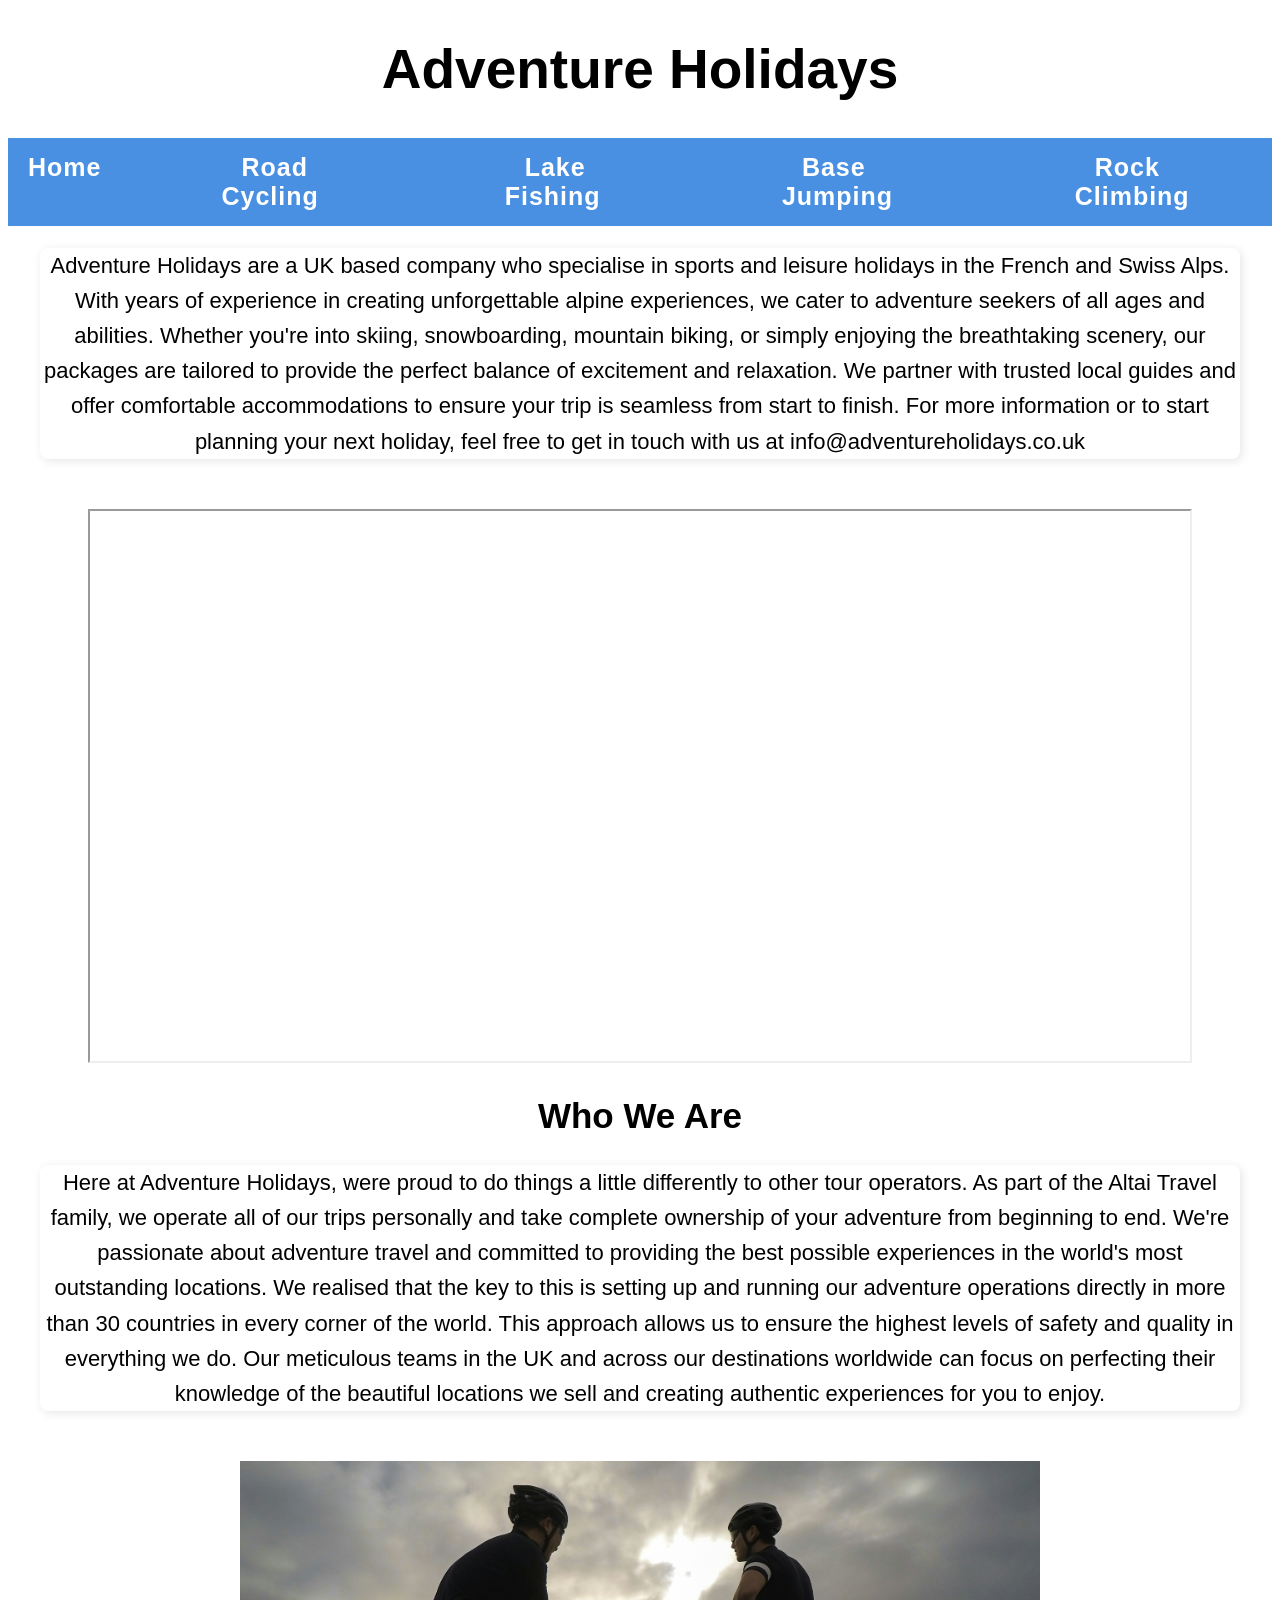
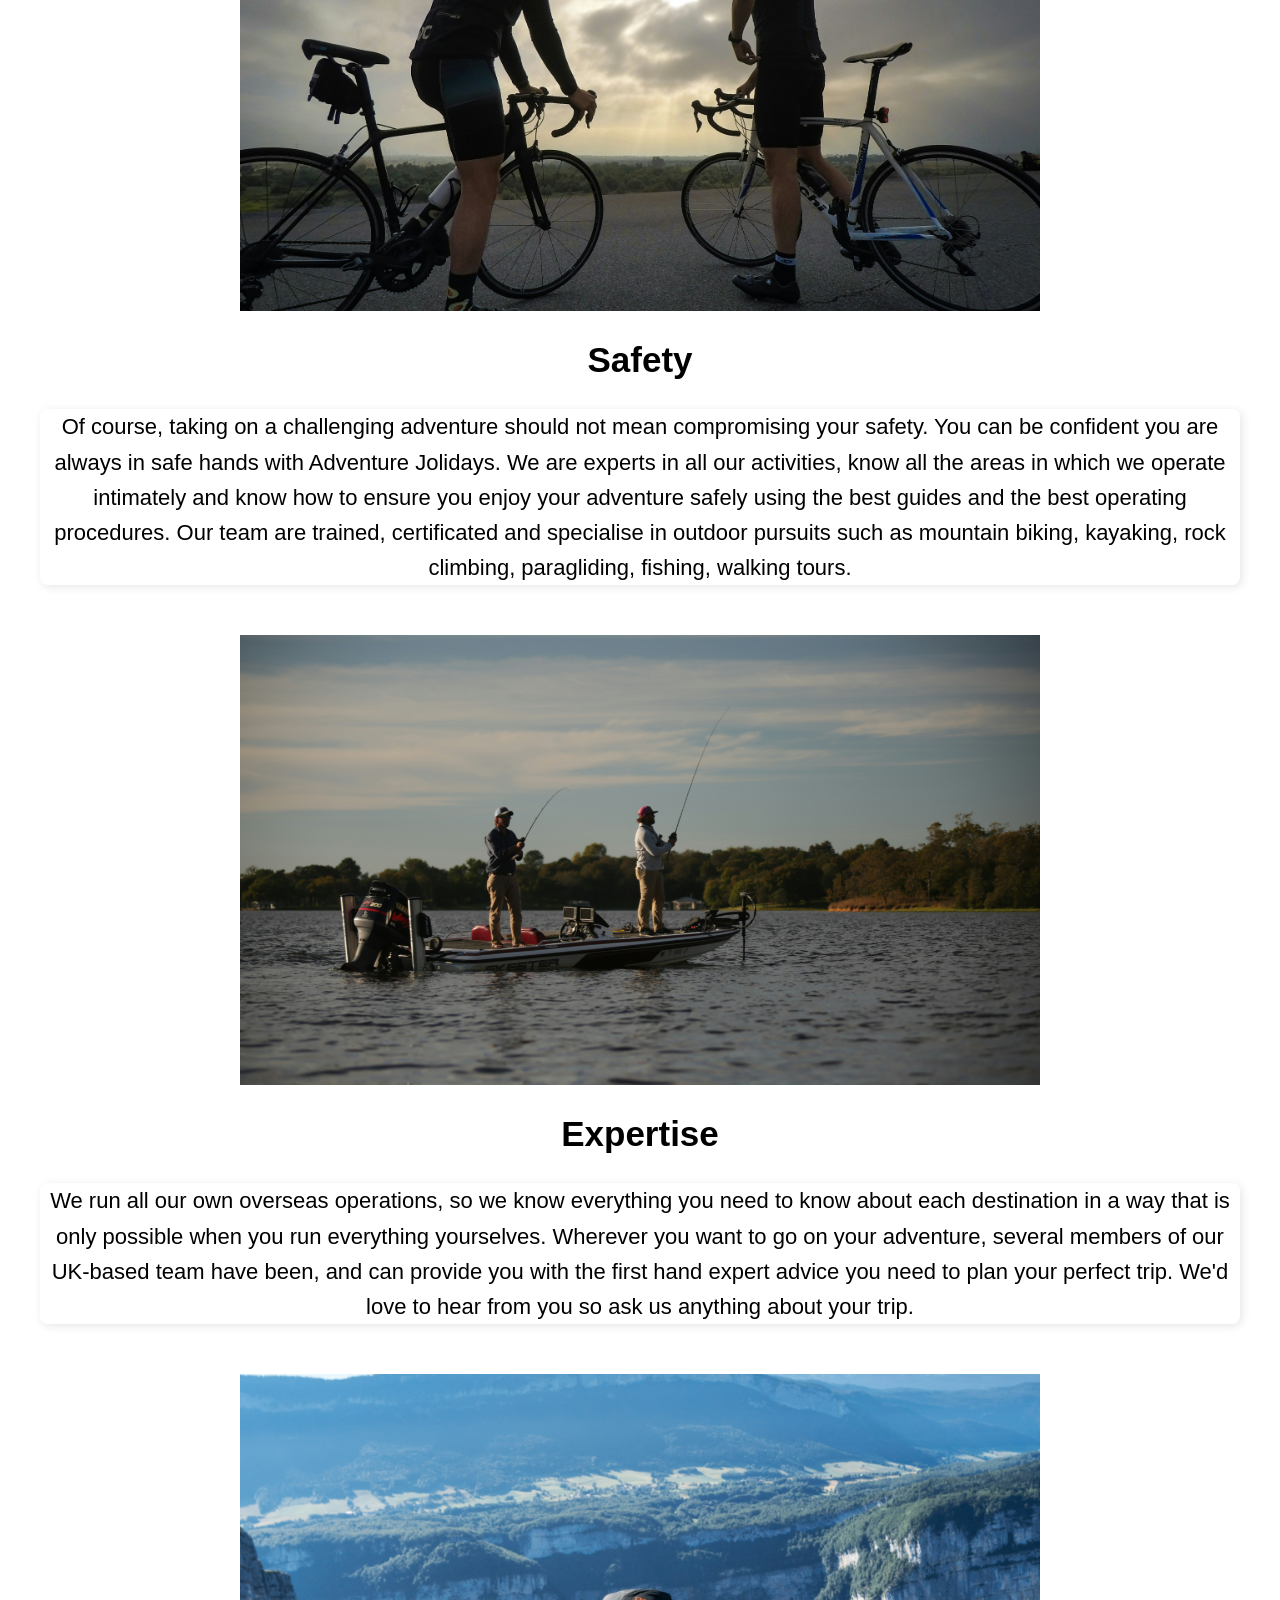
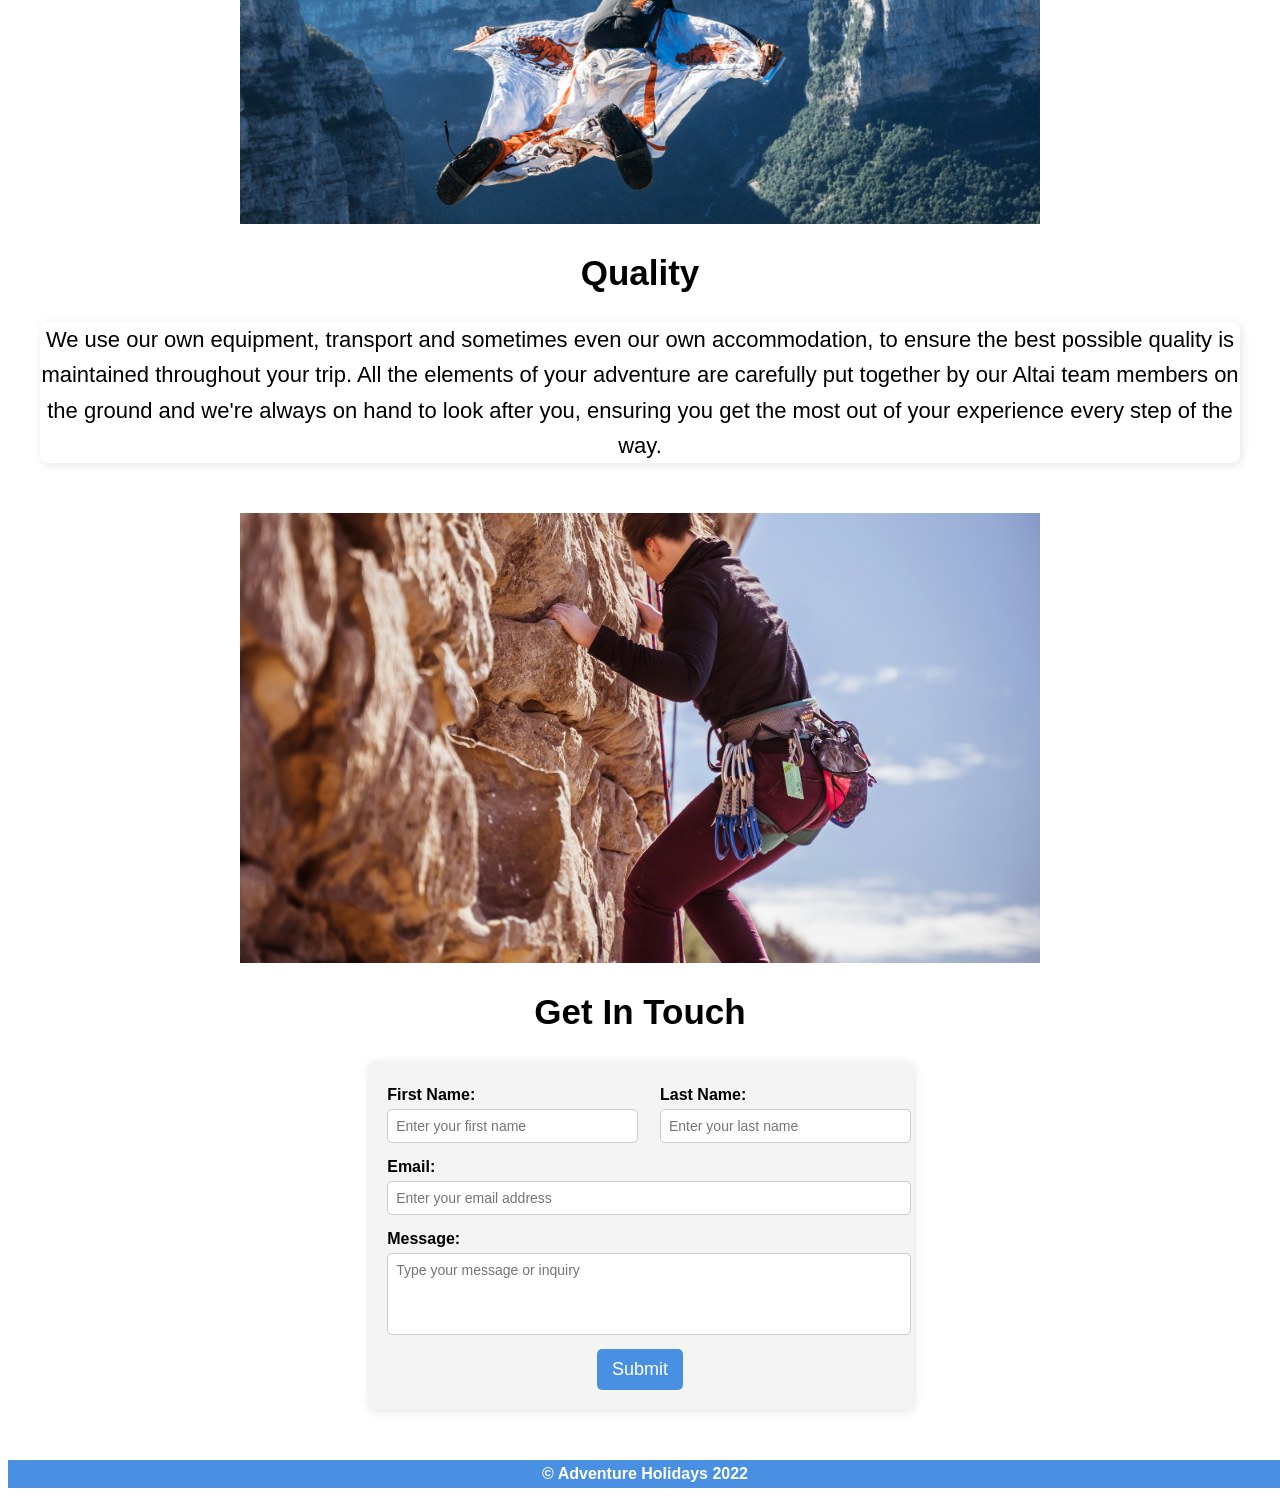
<file: index.html>
<!DOCTYPE html>
<html lang="en">

<head>
    <meta charset="UTF-8">
    <meta name="viewport" content="width=device-width, initial-scale=1.0">
    <title>My Web Page</title>

    <!-- Linking external CSS files -->
    <link rel="Stylesheet" href="footer.css">
    <link rel="Stylesheet" href="home.css">
    <link rel="Stylesheet" href="navbar.css">
    <!-- Linking external CSS files -->

</head>

<body>
    <div class="content">

        <!--Main Heading-->
        <h1>Adventure Holidays</h1>
        <!--Main Heading-->

        <!--Navigation Bar-->
        <nav class="navbar">
            <ul>
                <li><a href="index.html">Home</a></li>
                <li><a href="road-cycling.html">Road Cycling</a></li>
                <li><a href="lake-fishing.html">Lake Fishing</a></li>
                <li><a href="base-jumping.html">Base Jumping</a></li>
                <li><a href="rock-climbing.html">Rock Climbing</a></li>
            </ul>
        </nav>
        <!--Navigation Bar-->

        <!--Introduction Paragraph-->
        <p class="Box">Adventure Holidays are a UK based company who specialise in sports and leisure holidays in the French and Swiss Alps. With years of experience in creating unforgettable alpine experiences, we cater to adventure seekers of all ages and abilities. Whether you're into skiing, snowboarding, mountain biking, or simply enjoying the breathtaking scenery, our packages are tailored to provide the perfect balance of excitement and relaxation. We partner with trusted local guides and offer comfortable accommodations to ensure your trip is seamless from start to finish. For more information or to start planning your next holiday, feel free to get in touch with us at info@adventureholidays.co.uk</p>


        <!--Embedded Video-->    
        <div class="centre">
            <iframe width="1100" height ="550" 
                src="https://www.youtube.com/embed/FCPdIvXo2rU?si=OLsUY2P9biigeBak" 
                title="Embedding YouTube Video" 
                allow="accelerometer; autoplay; clipboard-write; encrypted-media; gyroscope; picture-in-picture" 
                allowfullscreen>
            </iframe>
        </div>
        <!--Embedded Video-->

        <!-- Who We Are Section -->
        <h2>Who We Are</h2>

        <div class="Box">
        <p>Here at Adventure Holidays, were proud to do things a little differently to other tour
            operators. As part of the Altai Travel family, we operate all of our trips personally and take
            complete ownership of your adventure from beginning to end.
            We're passionate about adventure travel and committed to providing the best possible
            experiences in the world's most outstanding locations. We realised that the key to this is
            setting up and running our adventure operations directly in more than 30 countries in every
            corner of the world. This approach allows us to ensure the highest levels of safety and
            quality in everything we do. Our meticulous teams in the UK and across our destinations
            worldwide can focus on perfecting their knowledge of the beautiful locations we sell and
            creating authentic experiences for you to enjoy.
        <p>
        </div>

            <img src="Images/RoadCycling2.jpg" alt="Road Cycling Image">
        <!-- Who We Are Section -->    

        <!--Safety Section-->
        <h2>Safety</h2>

        <div class="Box">
        <p>Of course, taking on a challenging adventure should not mean compromising your safety.
            You can be confident you are always in safe hands with Adventure Jolidays. We are experts
            in all our activities, know all the areas in which we operate intimately and know how to
            ensure you enjoy your adventure safely using the best guides and the best operating
            procedures.
            Our team are trained, certificated and specialise in outdoor pursuits such as mountain
            biking, kayaking, rock climbing, paragliding, fishing, walking tours.</p>
        </div>

            <img src="Images/LakeFishing2.jpg" alt="Lake Fishing Image">
        <!--Safety Section-->    

        <!--Expertise Section-->
        <h2>Expertise</h2>

        <div class="Box">
        <p>We run all our own overseas operations, so we know everything you need to know about
            each destination in a way that is only possible when you run everything yourselves. Wherever you want to go
            on your adventure, several members of our UK-based team have
            been, and can provide you with the first hand expert advice you need to plan your perfect
            trip. We'd love to hear from you so ask us anything about your trip.</p>
        </div>

            <img src="Images/BASEjumping2.jpg" alt="Base Jumping Image">
        <!--Expertise Section-->
        
        <!--Quality Section-->
        <h2>Quality</h2>

        <div class="Box">
        <p>We use our own equipment, transport and sometimes even our own accommodation, to
            ensure the best possible quality is maintained throughout your trip. All the elements of your
            adventure are carefully put together by our Altai team members on the ground and we're
            always on hand to look after you, ensuring you get the most out of your experience every
            step of the way.
        </p>
        </div>

        <img src="Images/RockClimbing2.jpg" alt="Rock Climbing Image">
        <!--Quality Section-->

        <!--Contact Form-->
        <h2>Get In Touch</h2>

        <form class="contact-form" action="submit-form.php" method="POST">
            <div class="name-row">
                <!--First Name Input-->
                <div class="input-group">
                    <label for="first-name">First Name:</label>
                    <input type="text" id="first-name" name="first-name" placeholder="Enter your first name" required>
                </div>
        
                <div class="input-group">
                    <!--Last Name Input-->
                    <label for="last-name">Last Name:</label>
                    <input type="text" id="last-name" name="last-name" placeholder="Enter your last name" required>
                </div>
            </div>

            <!--Email Address Input-->
            <label for="email">Email:</label>
            <input type="email" id="email" name="email" placeholder="Enter your email address" required>

            <!--Message Area-->    
            <label for="message">Message:</label>
            <textarea id="message" name="message" rows="4" placeholder="Type your message or inquiry" required></textarea>

            <!--Submit Button-->       
            <button type="button">Submit</button>

        </form>
        <!--Contact Form-->

    </div>

    <!--Footer-->
    <footer>© Adventure Holidays 2022</footer>
    <!--Footer-->

</body>

</html>
</file>
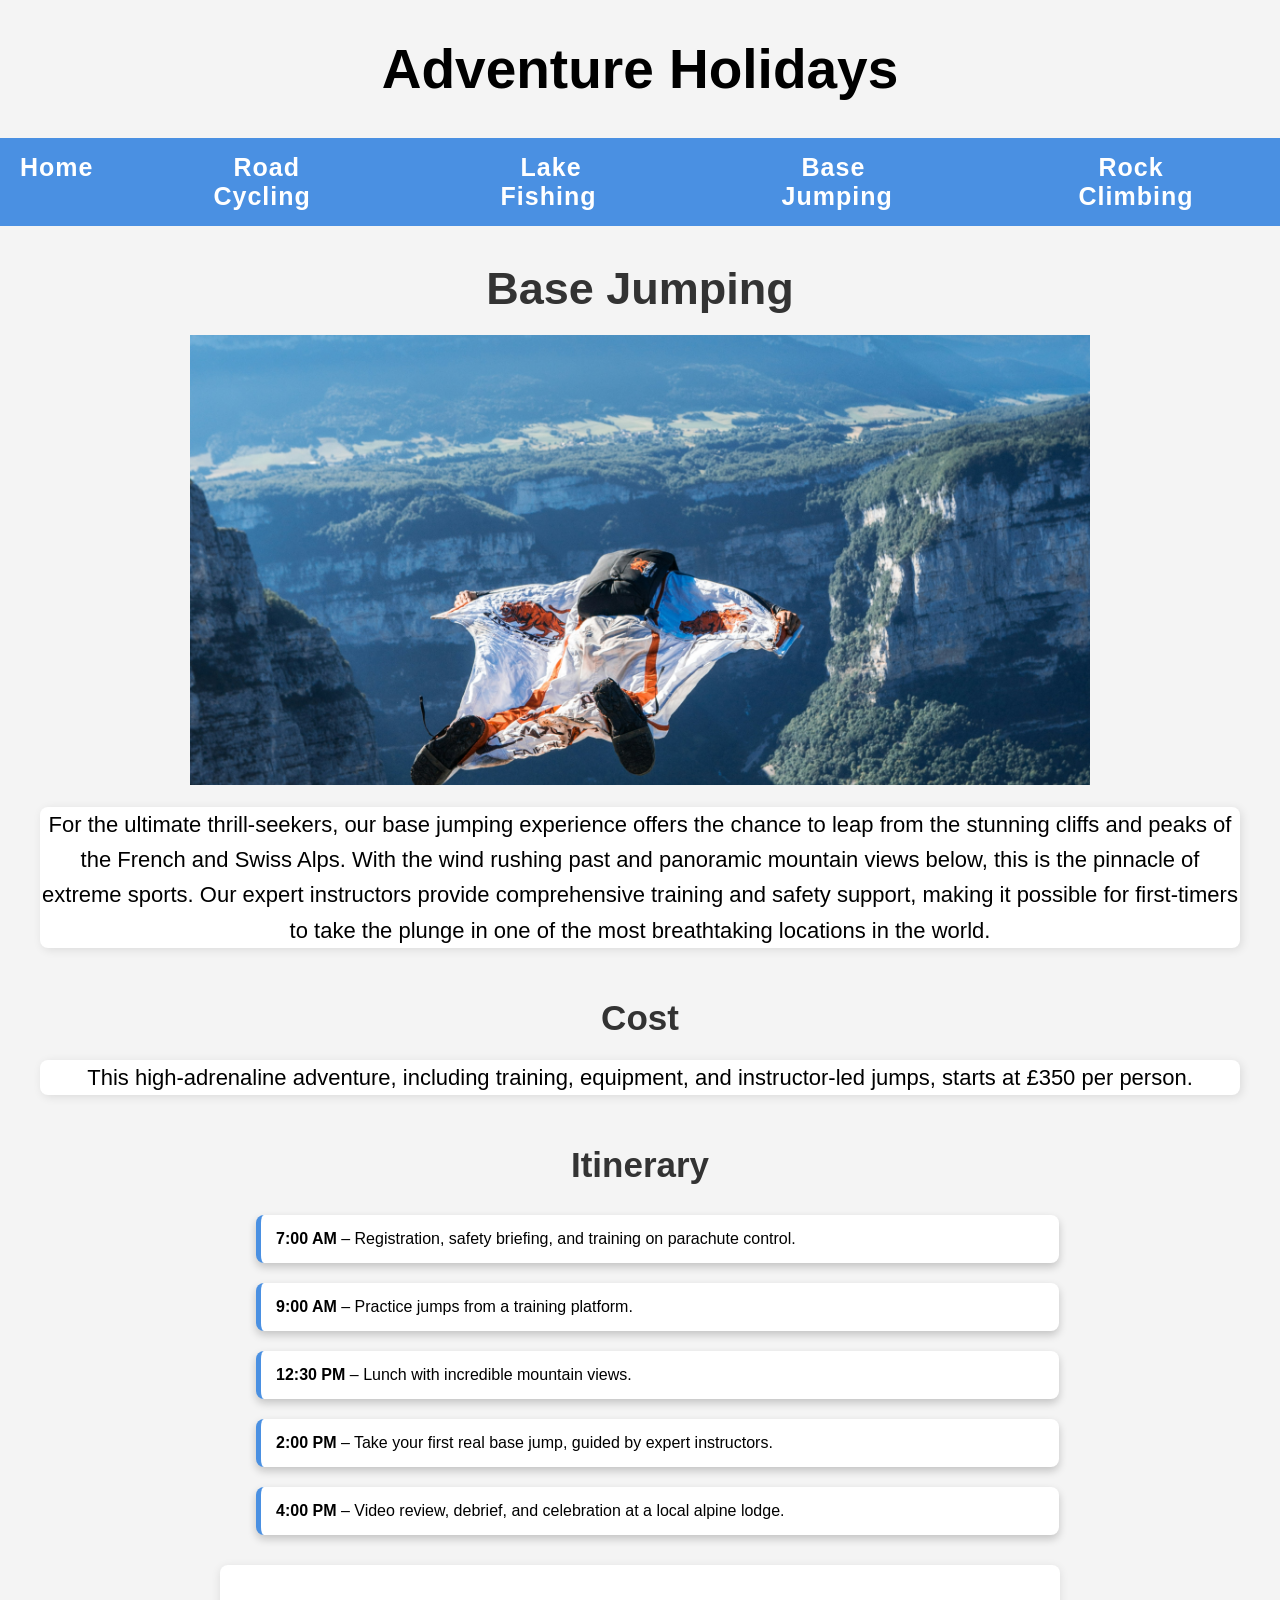
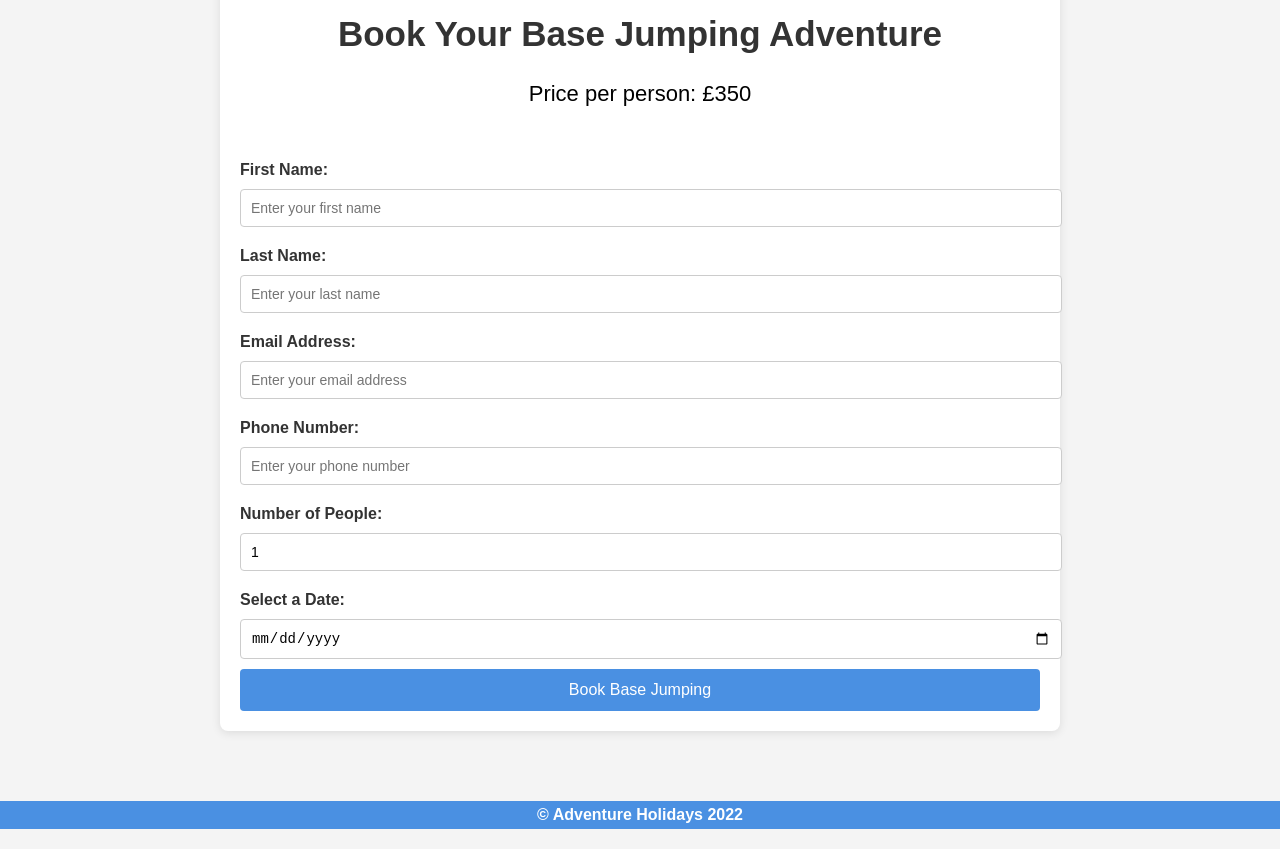
<file: Base-jumping.html>
<!DOCTYPE html>
<html lang="en">
<head>
    <meta charset="UTF-8">
    <meta name="viewport" content="width=device-width, initial-scale=1.0">
    <title>Base Jumping</title>
    <link rel="Stylesheet" href="navbar.css">
    <link rel="Stylesheet" href="footer.css">
    <link rel="Stylesheet" href="Base-jumping.css">
    <link rel="Stylesheet" href="booking.css">

</head>
<body>

    <div class="content">
        <h1>Adventure Holidays</h1>

        <nav class="navbar">
            <ul>
                <li><a href="index.html">Home</a></li>
                <li><a href="road-cycling.html">Road Cycling</a></li>
                <li><a href="lake-fishing.html">Lake Fishing</a></li>
                <li><a href="base-jumping.html">Base Jumping</a></li>
                <li><a href="rock-climbing.html">Rock Climbing</a></li>
            </ul>
        </nav>

        <h2 class="large-heading">Base Jumping</h2>

        <img src="Images/BASEjumping2.jpg" alt="Base Jumping Image">

        <div class="Box">
        <p>For the ultimate thrill-seekers, our base jumping experience offers the chance to leap from the stunning cliffs and peaks of the French and Swiss Alps. With the wind rushing past and panoramic mountain views below, this is the pinnacle of extreme sports. Our expert instructors provide comprehensive training and safety support, making it possible for first-timers to take the plunge in one of the most breathtaking locations in the world.</p>
        </div>

        <h2 class="small-heading">Cost</h2>

        <div class="Box">
        <p>This high-adrenaline adventure, including training, equipment, and instructor-led jumps, starts at £350 per person.</p>
        </div>

        <h2 class="small-heading">Itinerary</h2>

        <div class="itinerary">
            <ul>
                <li><strong>7:00 AM</strong> – Registration, safety briefing, and training on parachute control.</li>
                <li><strong>9:00 AM</strong> – Practice jumps from a training platform.</li>
                <li><strong>12:30 PM</strong> – Lunch with incredible mountain views.</li>
                <li><strong>2:00 PM</strong> – Take your first real base jump, guided by expert instructors.</li>
                <li><strong>4:00 PM</strong> – Video review, debrief, and celebration at a local alpine lodge.</li>
            </ul>
        </div> 

        <div class="booking-container">
            <h2 class="small-heading">Book Your Base Jumping Adventure</h2>
            <form action="submit-booking-base-jumping.php" method="POST">
                <input type="hidden" name="activity" value="Base Jumping">
                <p>Price per person: £350</p>
    
                <label for="first-name-jumping">First Name:</label>
                <input type="text" id="first-name-jumping" name="first-name" placeholder="Enter your first name" required>
    
                <label for="last-name-jumping">Last Name:</label>
                <input type="text" id="last-name-jumping" name="last-name" placeholder="Enter your last name" required>
    
                <label for="email-jumping">Email Address:</label>
                <input type="email" id="email-jumping" name="email" placeholder="Enter your email address" required>
    
                <label for="phone-jumping">Phone Number:</label>
                <input type="tel" id="phone-jumping" name="phone" placeholder="Enter your phone number" required>
    
                <label for="num-people-jumping">Number of People:</label>
                <input type="number" id="num-people-jumping" name="num-people" min="1" value="1" oninput="updateTotalCost('jumping')" required>
    
                <label for="date-jumping">Select a Date:</label>
                <input type="date" id="date-jumping" name="date" required>
    
                <button type="button">Book Base Jumping</button>
            </form>
        </div>

    </div>
    <footer>© Adventure Holidays 2022</footer>   
    
</body>
</html>
</file>
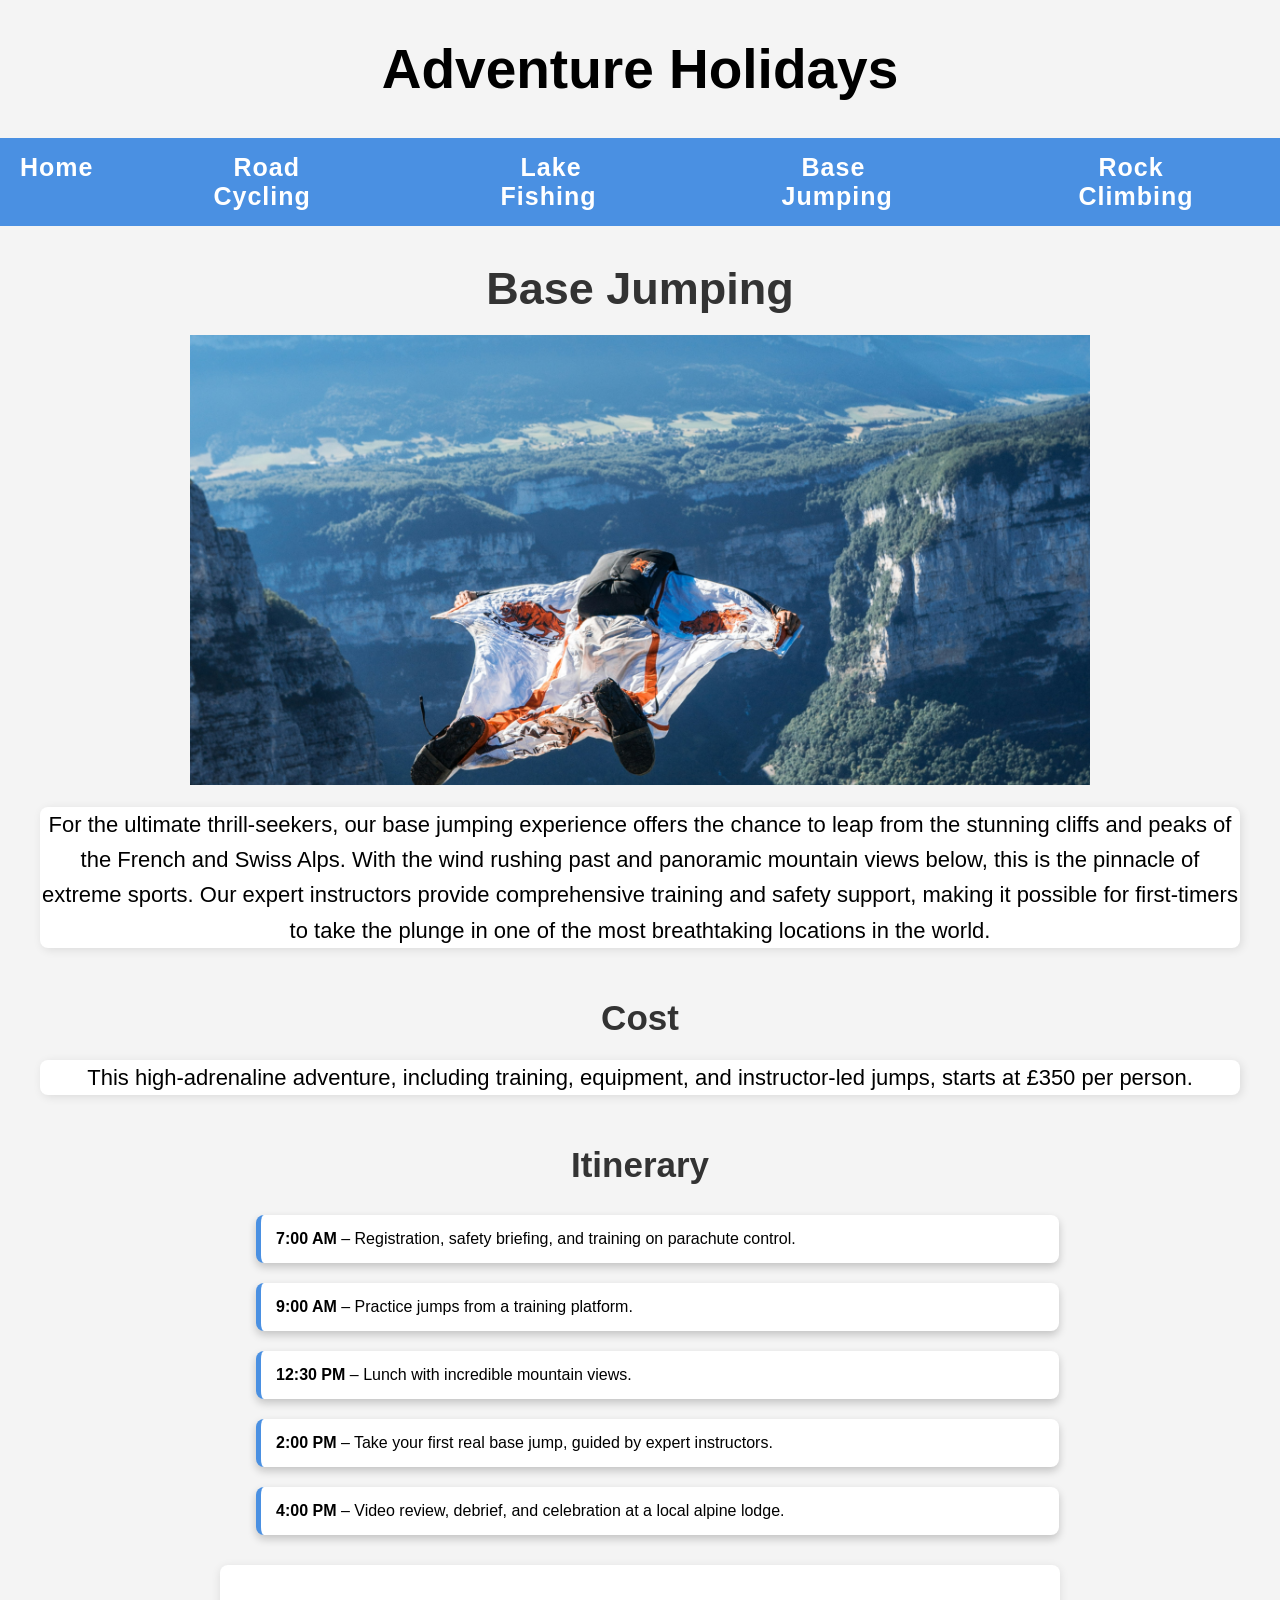
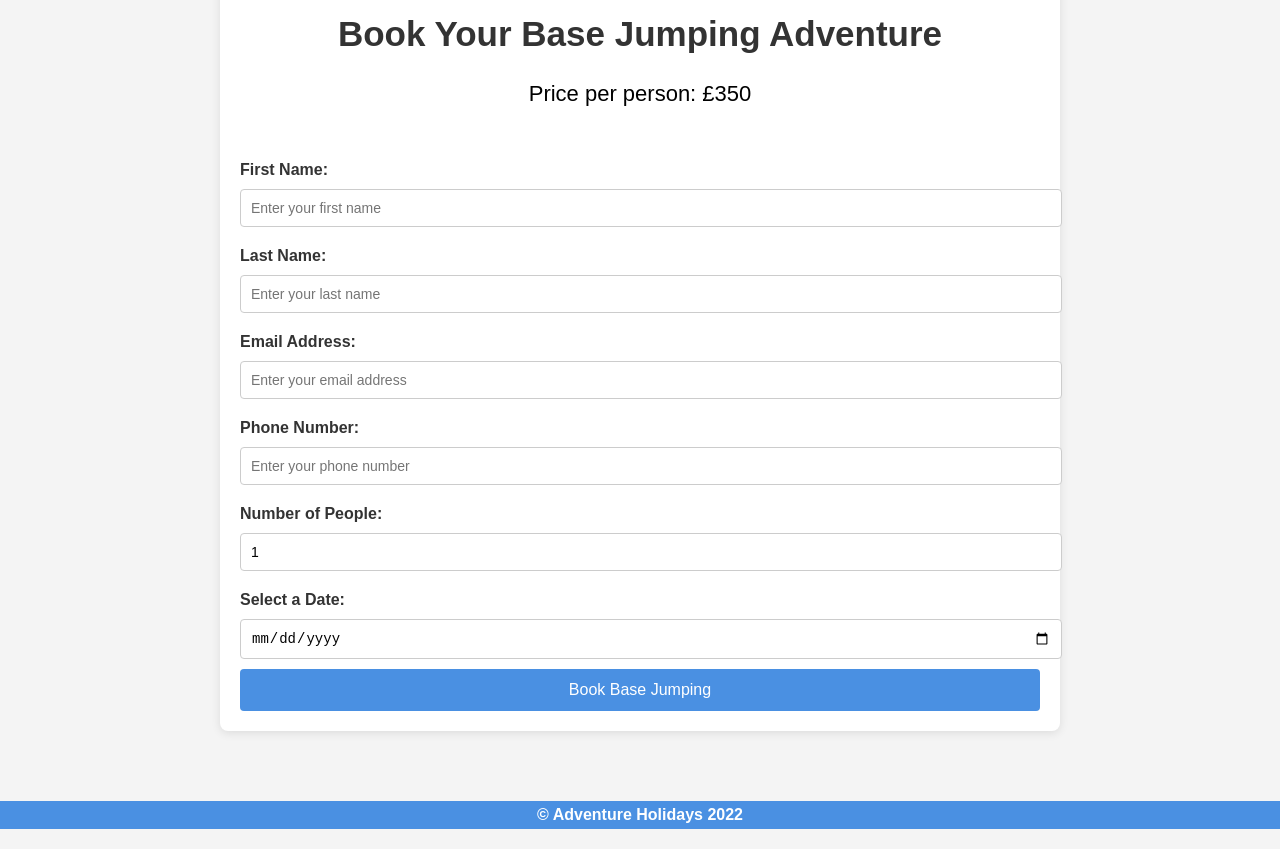
<file: base-jumping.html>
<!DOCTYPE html>
<html lang="en">
<head>
    <meta charset="UTF-8">
    <meta name="viewport" content="width=device-width, initial-scale=1.0">
    <title>Base Jumping</title>
    <link rel="Stylesheet" href="navbar.css">
    <link rel="Stylesheet" href="footer.css">
    <link rel="Stylesheet" href="base-jumping.css">
    <link rel="Stylesheet" href="booking.css">

</head>
<body>

    <div class="content">
        <h1>Adventure Holidays</h1>

        <nav class="navbar">
            <ul>
                <li><a href="index.html">Home</a></li>
                <li><a href="road-cycling.html">Road Cycling</a></li>
                <li><a href="lake-fishing.html">Lake Fishing</a></li>
                <li><a href="base-jumping.html">Base Jumping</a></li>
                <li><a href="rock-climbing.html">Rock Climbing</a></li>
            </ul>
        </nav>

        <h2 class="large-heading">Base Jumping</h2>

        <img src="Images/BASEjumping2.jpg" alt="Base Jumping Image">

        <div class="Box">
        <p>For the ultimate thrill-seekers, our base jumping experience offers the chance to leap from the stunning cliffs and peaks of the French and Swiss Alps. With the wind rushing past and panoramic mountain views below, this is the pinnacle of extreme sports. Our expert instructors provide comprehensive training and safety support, making it possible for first-timers to take the plunge in one of the most breathtaking locations in the world.</p>
        </div>

        <h2 class="small-heading">Cost</h2>

        <div class="Box">
        <p>This high-adrenaline adventure, including training, equipment, and instructor-led jumps, starts at £350 per person.</p>
        </div>

        <h2 class="small-heading">Itinerary</h2>

        <div class="itinerary">
            <ul>
                <li><strong>7:00 AM</strong> – Registration, safety briefing, and training on parachute control.</li>
                <li><strong>9:00 AM</strong> – Practice jumps from a training platform.</li>
                <li><strong>12:30 PM</strong> – Lunch with incredible mountain views.</li>
                <li><strong>2:00 PM</strong> – Take your first real base jump, guided by expert instructors.</li>
                <li><strong>4:00 PM</strong> – Video review, debrief, and celebration at a local alpine lodge.</li>
            </ul>
        </div> 

        <div class="booking-container">
            <h2 class="small-heading">Book Your Base Jumping Adventure</h2>
            <form action="submit-booking-base-jumping.php" method="POST">
                <input type="hidden" name="activity" value="Base Jumping">
                <p>Price per person: £350</p>
    
                <label for="first-name-jumping">First Name:</label>
                <input type="text" id="first-name-jumping" name="first-name" placeholder="Enter your first name" required>
    
                <label for="last-name-jumping">Last Name:</label>
                <input type="text" id="last-name-jumping" name="last-name" placeholder="Enter your last name" required>
    
                <label for="email-jumping">Email Address:</label>
                <input type="email" id="email-jumping" name="email" placeholder="Enter your email address" required>
    
                <label for="phone-jumping">Phone Number:</label>
                <input type="tel" id="phone-jumping" name="phone" placeholder="Enter your phone number" required>
    
                <label for="num-people-jumping">Number of People:</label>
                <input type="number" id="num-people-jumping" name="num-people" min="1" value="1" oninput="updateTotalCost('jumping')" required>
    
                <label for="date-jumping">Select a Date:</label>
                <input type="date" id="date-jumping" name="date" required>
    
                <button type="button">Book Base Jumping</button>
            </form>
        </div>

    </div>
    <footer>© Adventure Holidays 2022</footer>   
    
</body>
</html>
</file>
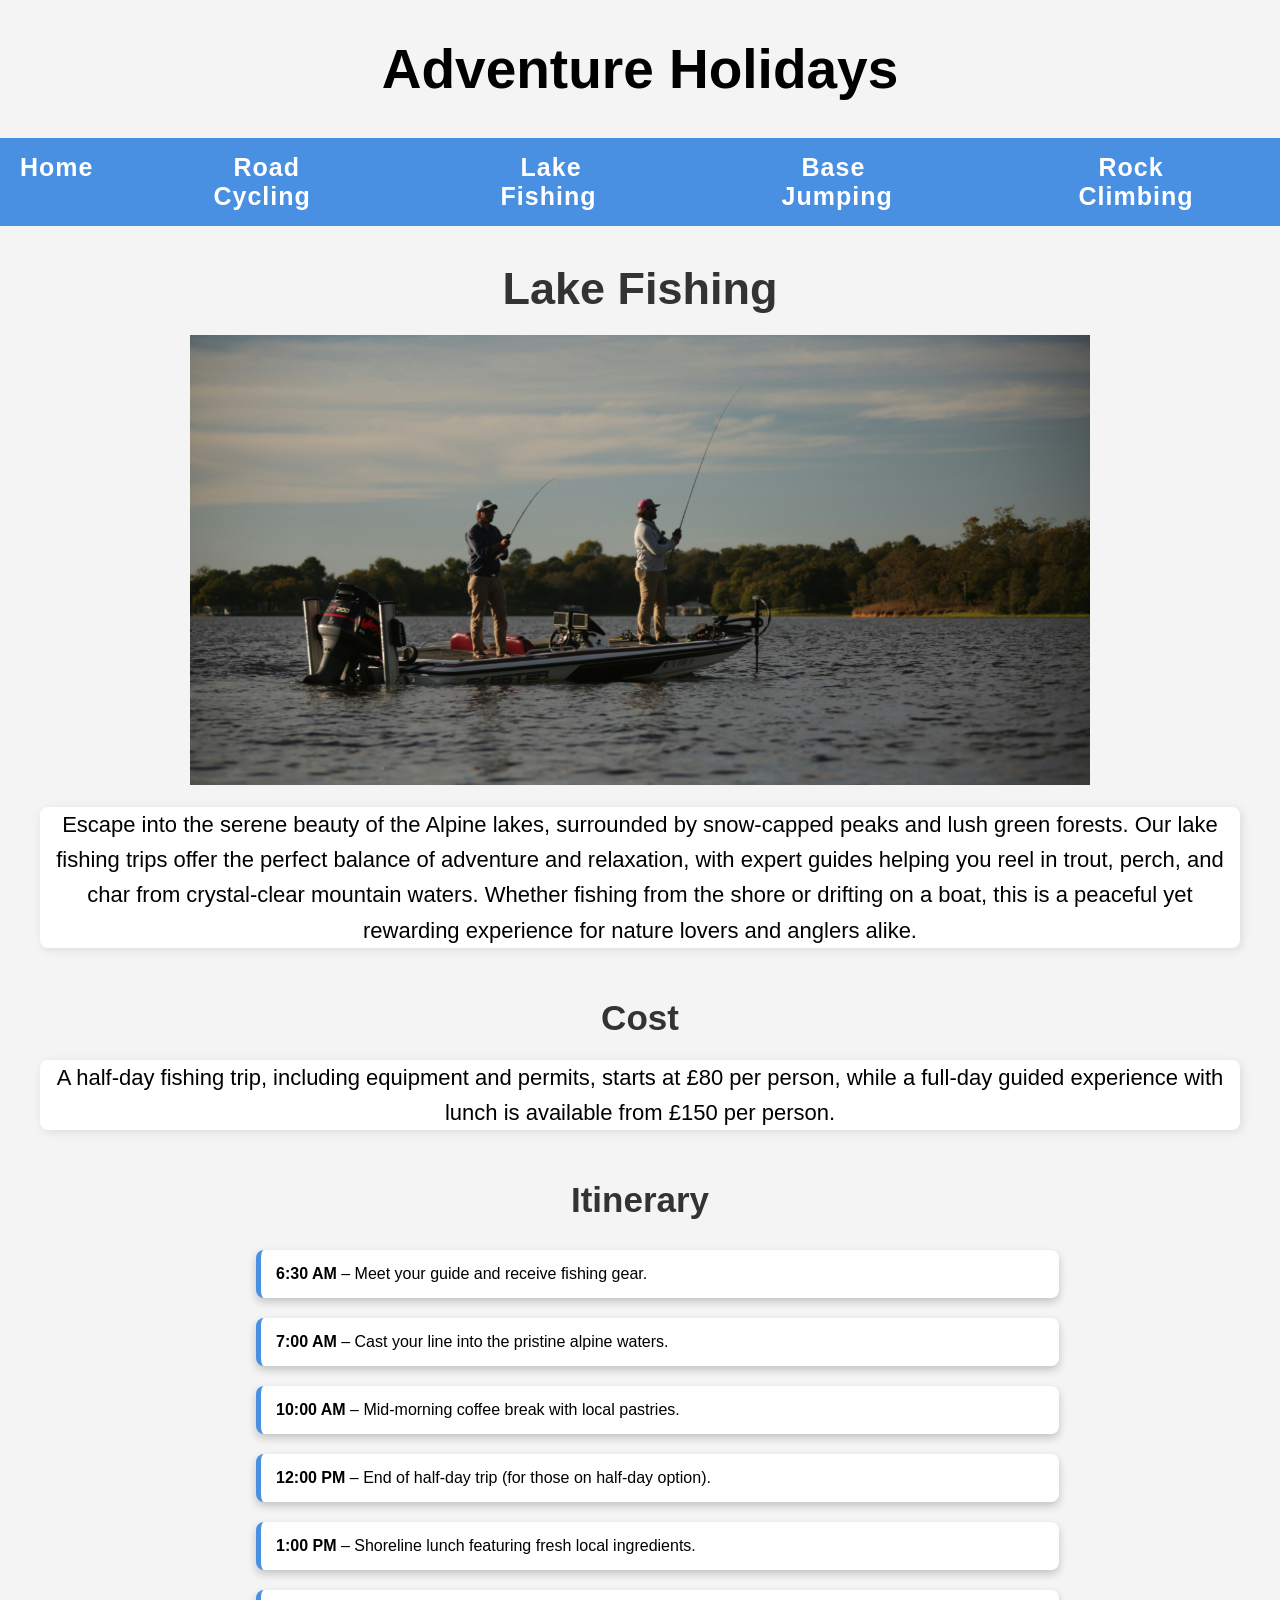
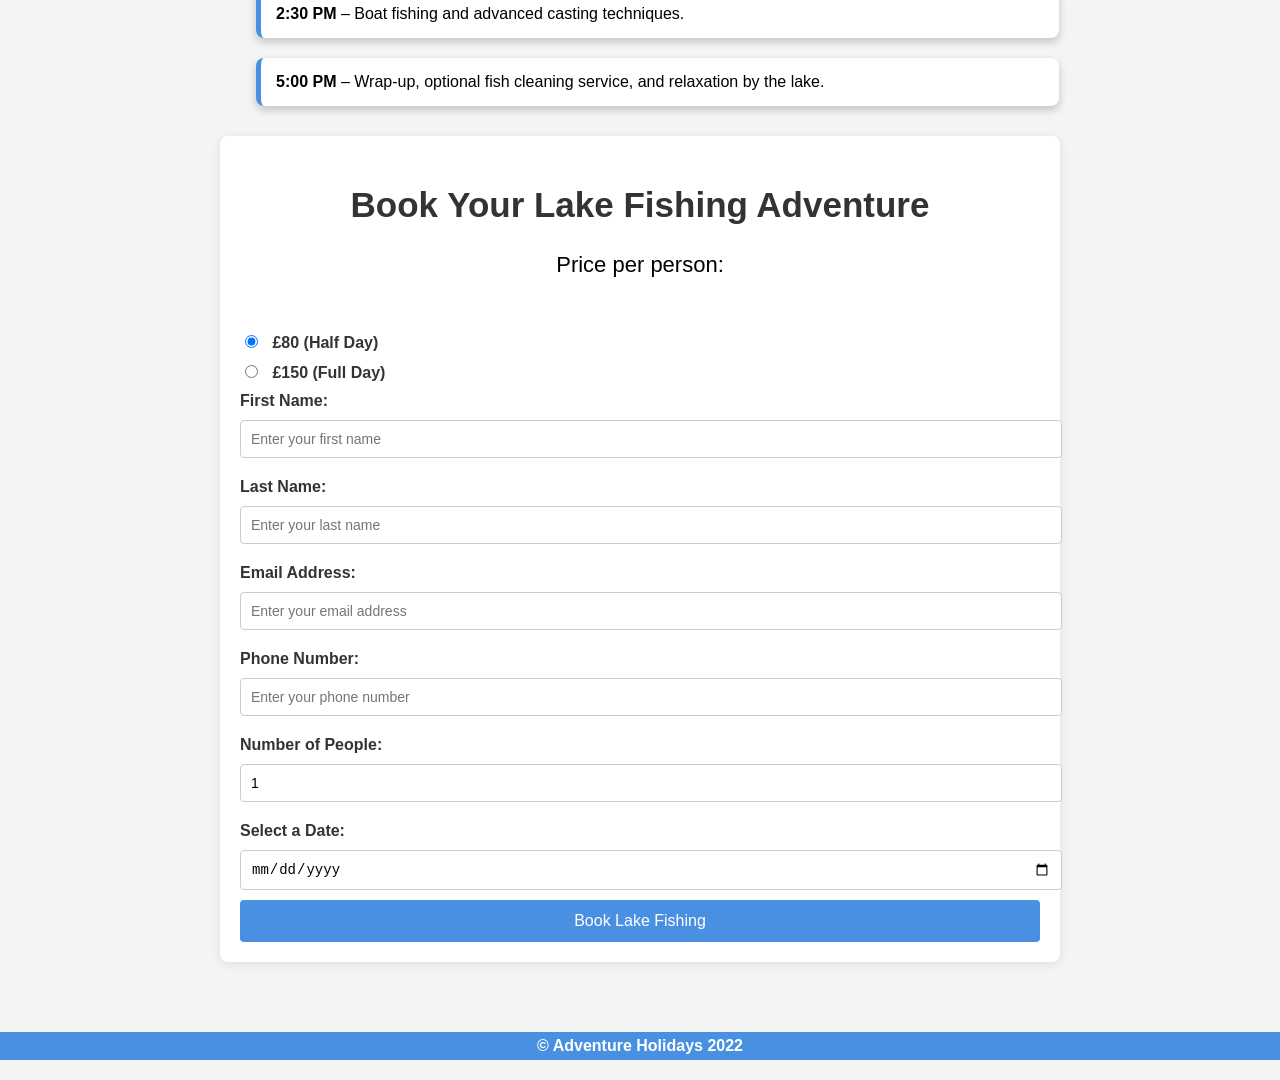
<file: lake-fishing.html>
<!--HTML Starts-->
<!DOCTYPE html>
<html lang="en">
<head>
    <meta charset="UTF-8">
    <meta name="viewport" content="width=device-width, initial-scale=1.0">

    <!--Page Title-->
    <title>Lake Fishing</title>
    <!--Page Title-->

    <!-- Linking CSS files -->
    <link rel="Stylesheet" href="navbar.css">
    <link rel="Stylesheet" href="footer.css">
    <link rel="Stylesheet" href="lake-fishing.css">
    <link rel="Stylesheet" href="booking.css">
    <!-- Linking CSS files -->

</head>
<body>

    <div class="content">

        <!--Main Heading-->
        <h1>Adventure Holidays</h1>
        <!--Main Heading-->

        <!--Navigation Bar-->
        <nav class="navbar">
            <ul>
                <li><a href="index.html">Home</a></li>
                <li><a href="road-cycling.html">Road Cycling</a></li>
                <li><a href="lake-fishing.html">Lake Fishing</a></li>
                <li><a href="base-jumping.html">Base Jumping</a></li>
                <li><a href="rock-climbing.html">Rock Climbing</a></li>
            </ul>
        </nav>
        <!--Navigation Bar-->

        <!--Lake Fishing Heading-->
        <h2 class="large-heading">Lake Fishing</h2>
        <!--Lake Fishing Heading-->

        <!--Lake Fishing Image-->
        <img src="Images/LakeFishing2.jpg" alt="Lake Fishing Image">
        <!--Lake Fishing Image-->

        <!--Description-->
        <div class="Box">
        <p>Escape into the serene beauty of the Alpine lakes, surrounded by snow-capped peaks and lush green forests. Our lake fishing trips offer the perfect balance of adventure and relaxation, with expert guides helping you reel in trout, perch, and char from crystal-clear mountain waters. Whether fishing from the shore or drifting on a boat, this is a peaceful yet rewarding experience for nature lovers and anglers alike.</p> 
        </div>
        <!--Description-->

        <!--Cost-->
        <h2 class="small-heading">Cost</h2>
        <div class="Box">
        <p>A half-day fishing trip, including equipment and permits, starts at £80 per person, while a full-day guided experience with lunch is available from £150 per person.</p>
        </div>
        <!--Cost-->

        <!--Itinerary-->
        <h2 class="small-heading">Itinerary</h2>

        <div class="itinerary">
            <ul>
                <li><strong>6:30 AM</strong> – Meet your guide and receive fishing gear.</li>
                <li><strong>7:00 AM</strong> – Cast your line into the pristine alpine waters.</li>
                <li><strong>10:00 AM</strong> – Mid-morning coffee break with local pastries.</li>
                <li><strong>12:00 PM</strong> – End of half-day trip (for those on half-day option).</li>
               <li><strong>1:00 PM</strong> – Shoreline lunch featuring fresh local ingredients.</li>
               <li><strong>2:30 PM</strong> – Boat fishing and advanced casting techniques.</li>
               <li><strong>5:00 PM</strong> – Wrap-up, optional fish cleaning service, and relaxation by the lake.</li>
            </ul>
        </div> 
        <!--Itinerary-->

        <!--Booking Form-->
        <div class="booking-container">
            <h2 class="small-heading">Book Your Lake Fishing Adventure</h2>
            <form action="submit-booking-lake-fishing.php" method="POST">
                <input type="hidden" name="activity" value="Lake Fishing">
                <p>Price per person:</p>

                <!--Option to book half day or full day-->
                <label>
                    <input type="radio" name="fishing-option" value="half-day" checked onchange="updateTotalCost('fishing')"> £80 (Half Day)
                </label>
                <label>
                    <input type="radio" name="fishing-option" value="full-day" onchange="updateTotalCost('fishing')"> £150 (Full Day)
                </label>

                <!--First Name Input-->
                <label for="first-name-fishing">First Name:</label>
                <input type="text" id="first-name-fishing" name="first-name" placeholder="Enter your first name" required>

                <!--Last Name Input-->
                <label for="last-name-fishing">Last Name:</label>
                <input type="text" id="last-name-fishing" name="last-name" placeholder="Enter your last name" required>

                <!--Email Address Input-->
                <label for="email-fishing">Email Address:</label>
                <input type="email" id="email-fishing" name="email" placeholder="Enter your email address" required>

                <!--Phone Number Input-->
                <label for="phone-fishing">Phone Number:</label>
                <input type="tel" id="phone-fishing" name="phone" placeholder="Enter your phone number" required>

                <!--Number Of People Input-->
                <label for="num-people-fishing">Number of People:</label>
                <input type="number" id="num-people-fishing" name="num-people" min="1" value="1" oninput="updateTotalCost('fishing')" required>
                
                <!--Date Input-->
                <label for="date-fishing">Select a Date:</label>
                <input type="date" id="date-fishing" name="date" required>

                <!--Submit Button-->
                <button type="button">Book Lake Fishing</button>
            </form>
        </div>
        <!--Booking Form-->

        
    </div>

    <!--Footer-->
    <footer>© Adventure Holidays 2022</footer>   
    <!--Footer-->

</body>
</html>
<!--HTML Ends-->
</file>
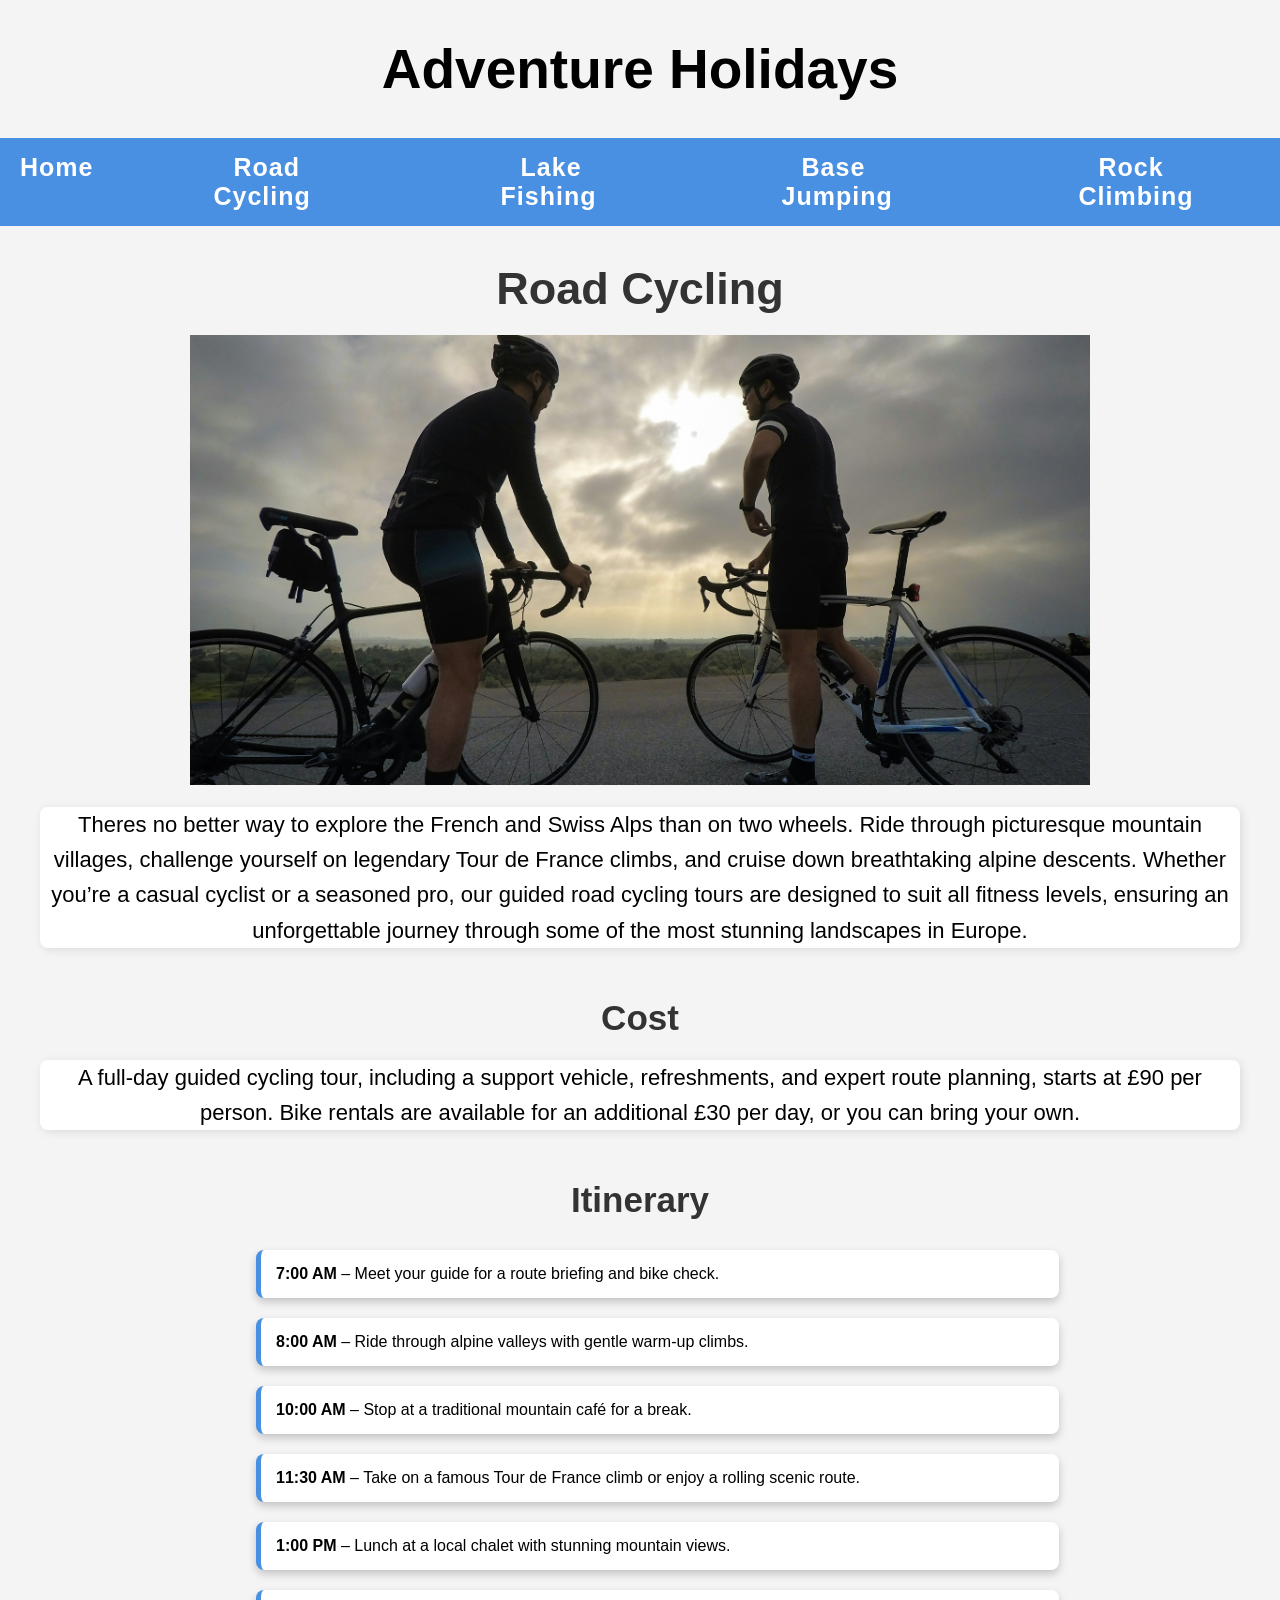
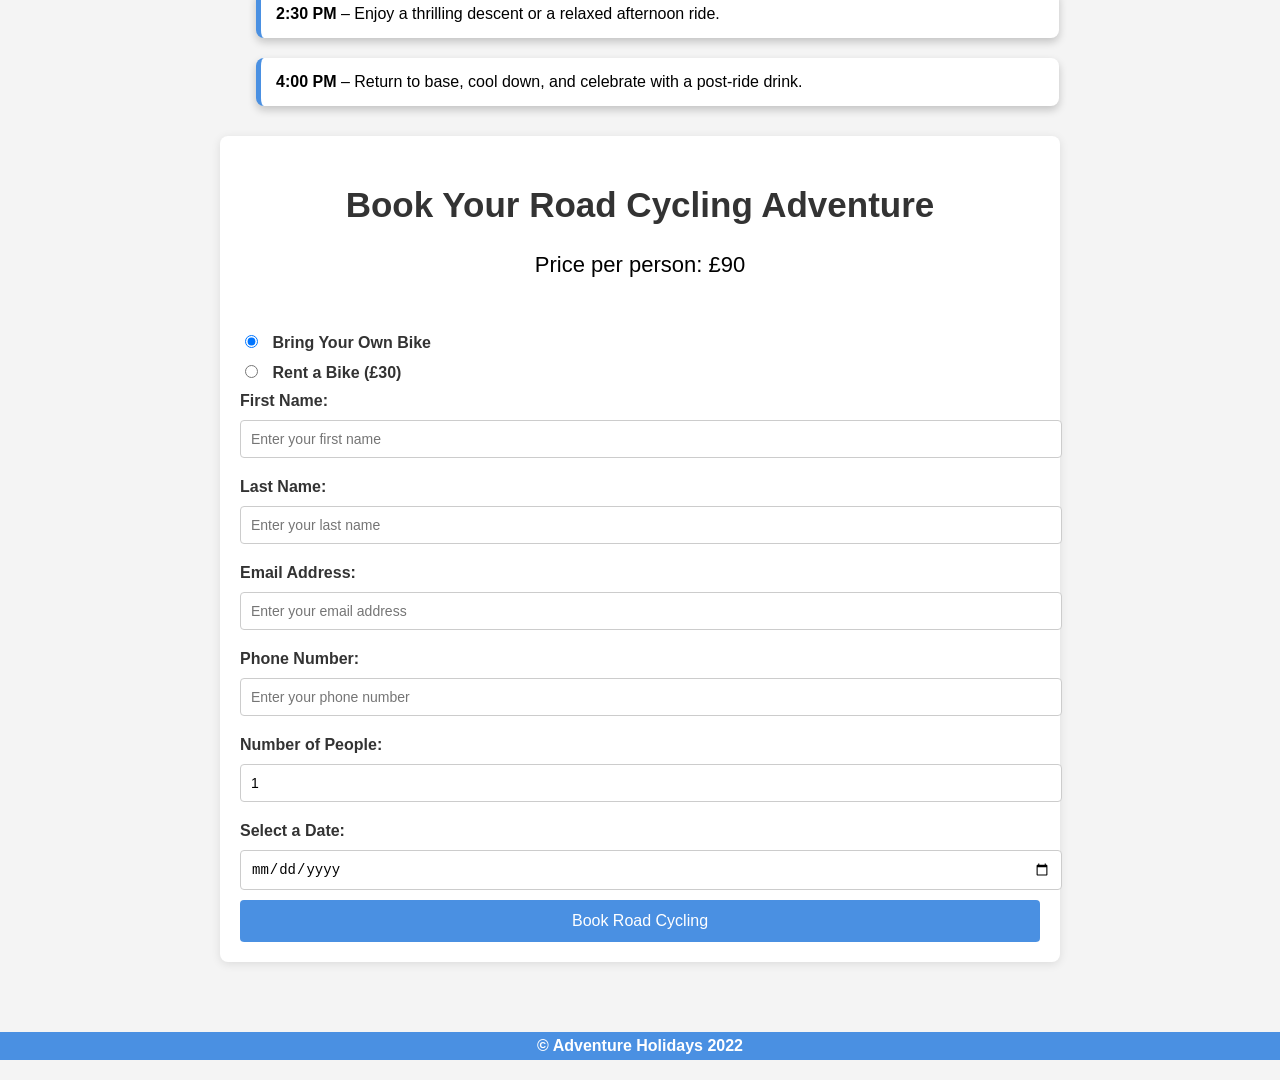
<file: road-cycling.html>
<!DOCTYPE html>
<html lang="en">
<head>
    <meta charset="UTF-8">
    <meta name="viewport" content="width=device-width, initial-scale=1.0">
    <title>Road Cycling</title>
    <link rel="Stylesheet" href="navbar.css">
    <link rel="Stylesheet" href="footer.css">
    <link rel="Stylesheet" href="road-cycling.css">
    <link rel="Stylesheet" href="booking.css">


</head>
<body>
    <div class="content">
        <h1>Adventure Holidays</h1>

        <nav class="navbar">
            <ul>
                <li><a href="index.html">Home</a></li>
                <li><a href="road-cycling.html">Road Cycling</a></li>
                <li><a href="lake-fishing.html">Lake Fishing</a></li>
                <li><a href="base-jumping.html">Base Jumping</a></li>
                <li><a href="rock-climbing.html">Rock Climbing</a></li>
            </ul>
        </nav>

        <h2 class="large-heading">Road Cycling</h2>
         
        <img src="Images/RoadCycling2.jpg" alt="Road Cycling Image">

        <div class="Box">
        <p>Theres no better way to explore the French and Swiss Alps than on two wheels. Ride through picturesque mountain villages, challenge yourself on legendary Tour de France climbs, and cruise down breathtaking alpine descents. Whether you’re a casual cyclist or a seasoned pro, our guided road cycling tours are designed to suit all fitness levels, ensuring an unforgettable journey through some of the most stunning landscapes in Europe.</p>
        </div>

        <h2 class="small-heading">Cost</h2>

        <div class="Box">
        <p>A full-day guided cycling tour, including a support vehicle, refreshments, and expert route planning, starts at £90 per person. Bike rentals are available for an additional £30 per day, or you can bring your own.</p>
        </div>
        
        <h2 class="small-heading">Itinerary</h2>

        <div class="itinerary">
            <ul>
                <li><strong>7:00 AM</strong> – Meet your guide for a route briefing and bike check.</li>
                <li><strong>8:00 AM</strong> – Ride through alpine valleys with gentle warm-up climbs.</li>
                <li><strong>10:00 AM</strong> – Stop at a traditional mountain café for a break.</li>
                <li><strong>11:30 AM</strong> – Take on a famous Tour de France climb or enjoy a rolling scenic route.</li>
                <li><strong>1:00 PM</strong> – Lunch at a local chalet with stunning mountain views.</li>
                <li><strong>2:30 PM</strong> – Enjoy a thrilling descent or a relaxed afternoon ride.</li>
                <li><strong>4:00 PM</strong> – Return to base, cool down, and celebrate with a post-ride drink.</li>
          
            </ul>
        </div> 

        <div class="booking-container">
            <h2 class="small-heading">Book Your Road Cycling Adventure</h2>
            <form action="submit-booking-road-cycling.php" method="POST">
                <input type="hidden" name="activity" value="Road Cycling">
                <p>Price per person: £90</p>
                <label>
                    <input type="radio" name="bike-option-cycling" value="own" checked onchange="updateTotalCost('cycling')"> Bring Your Own Bike
                </label>
                <label>
                    <input type="radio" name="bike-option-cycling" value="rental" onchange="updateTotalCost('cycling')"> Rent a Bike (£30)
                </label>
    
                <label for="first-name-cycling">First Name:</label>
                <input type="text" id="first-name-cycling" name="first-name" placeholder="Enter your first name" required>
    
                <label for="last-name-cycling">Last Name:</label>
                <input type="text" id="last-name-cycling" name="last-name" placeholder="Enter your last name" required>
    
                <label for="email-cycling">Email Address:</label>
                <input type="email" id="email-cycling" name="email" placeholder="Enter your email address" required>
    
                <label for="phone-cycling">Phone Number:</label>
                <input type="tel" id="phone-cycling" name="phone" placeholder="Enter your phone number" required>
    
                <label for="num-people-cycling">Number of People:</label>
                <input type="number" id="num-people-cycling" name="num-people" min="1" value="1" oninput="updateTotalCost('cycling')" required>
    
                <label for="date-cycling">Select a Date:</label>
                <input type="date" id="date-cycling" name="date" required>
    
                <button type="button">Book Road Cycling</button>
            </form>
        </div>

    
    </div>
    <footer>© Adventure Holidays 2022</footer>
</body>
</html>
</file>
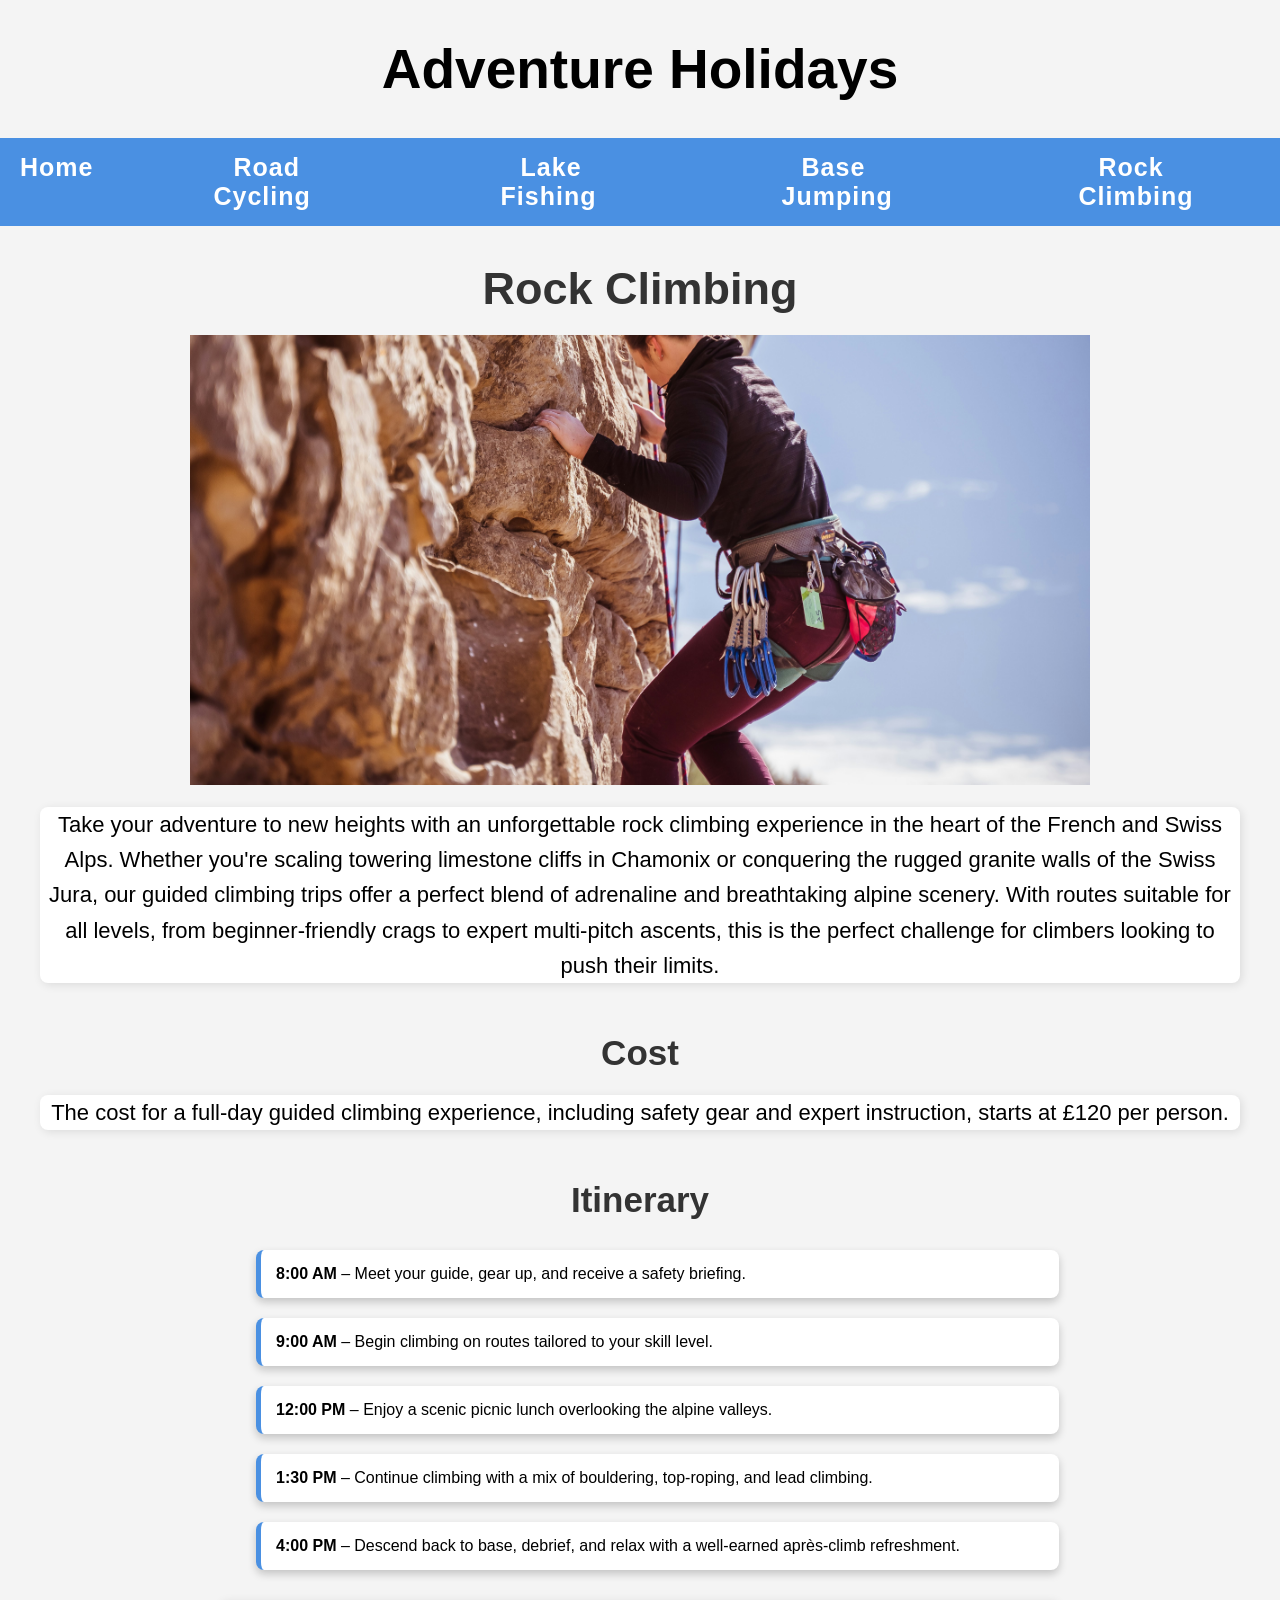
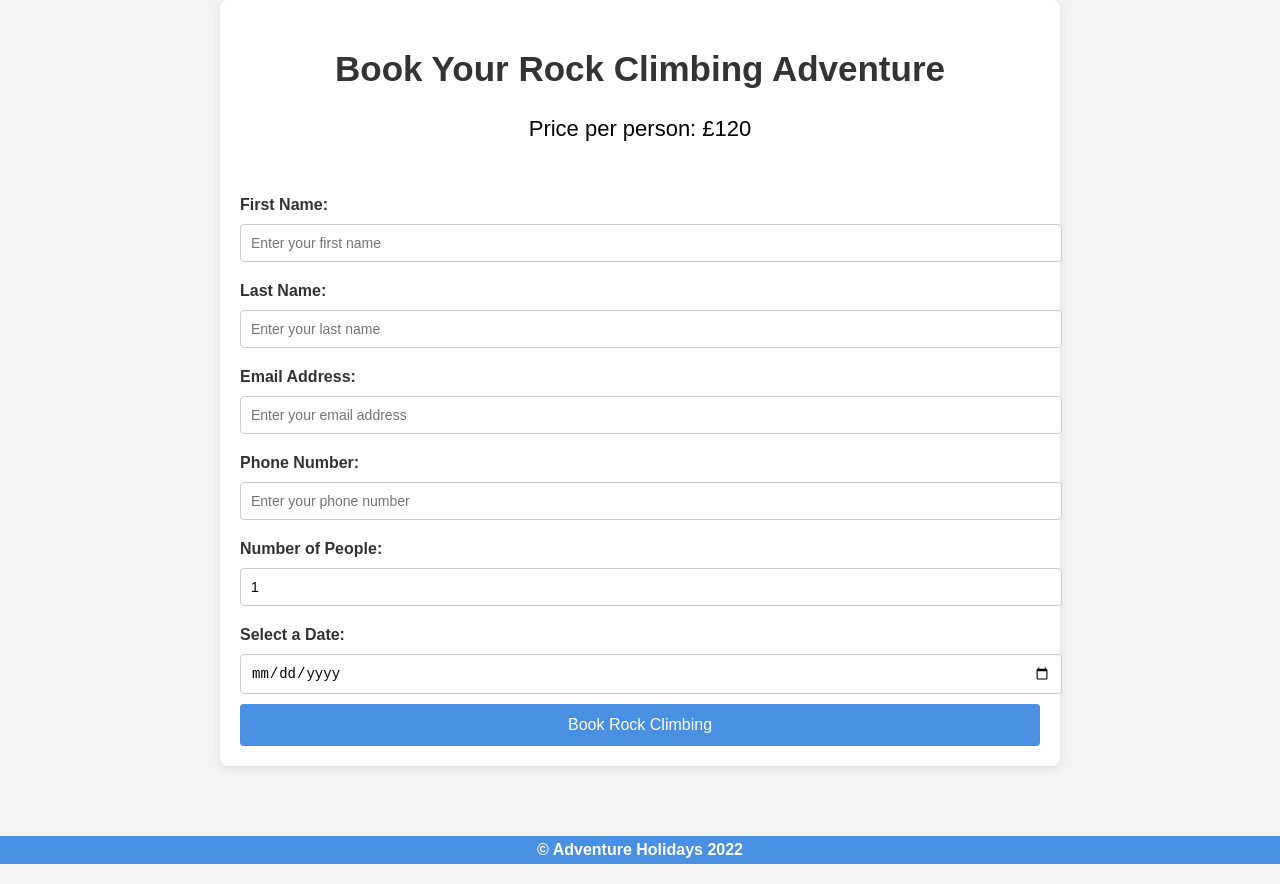
<file: Rock-climbing.html>
<!DOCTYPE html>
<html lang="en">
<head>
    <meta charset="UTF-8">
    <meta name="viewport" content="width=device-width, initial-scale=1.0">
    <title>Rock Climbing</title>
    <link rel="Stylesheet" href="navbar.css">
    <link rel="Stylesheet" href="footer.css">
    <link rel="Stylesheet" href="Rock-climbing.css">
    <link rel="Stylesheet" href="booking.css">


</head>
<body>

    <div class="content">
        <h1>Adventure Holidays</h1>

        <nav class="navbar">
            <ul>
                <li><a href="index.html">Home</a></li>
                <li><a href="road-cycling.html">Road Cycling</a></li>
                <li><a href="lake-fishing.html">Lake Fishing</a></li>
                <li><a href="base-jumping.html">Base Jumping</a></li>
                <li><a href="rock-climbing.html">Rock Climbing</a></li>
            </ul>
        </nav>

        <h2 class="large-heading">Rock Climbing</h2>

        <img src="Images/RockClimbing2.jpg" alt="Rock Climbing Image">

        <div class="Box">
        <p>Take your adventure to new heights with an unforgettable rock climbing experience in the heart of the French and Swiss Alps. Whether you're scaling towering limestone cliffs in Chamonix or conquering the rugged granite walls of the Swiss Jura, our guided climbing trips offer a perfect blend of adrenaline and breathtaking alpine scenery. With routes suitable for all levels, from beginner-friendly crags to expert multi-pitch ascents, this is the perfect challenge for climbers looking to push their limits.</p>
        </div> 

        <h2 class="small-heading">Cost</h2>

        <div class="Box">
        <p>The cost for a full-day guided climbing experience, including safety gear and expert instruction, starts at £120 per person.</p>
        </div>
    
        <h2 class="small-heading">Itinerary</h2>

        <div class="itinerary">
            <ul>
                <li><strong>8:00 AM</strong> – Meet your guide, gear up, and receive a safety briefing.</li>
                <li><strong>9:00 AM</strong> – Begin climbing on routes tailored to your skill level.</li>
                <li><strong>12:00 PM</strong> – Enjoy a scenic picnic lunch overlooking the alpine valleys.</li>
                <li><strong>1:30 PM</strong> – Continue climbing with a mix of bouldering, top-roping, and lead climbing.</li>
                <li><strong>4:00 PM</strong> – Descend back to base, debrief, and relax with a well-earned après-climb refreshment.</li>
            </ul>
        </div> 

        <div class="booking-container">
            <h2 class="small-heading">Book Your Rock Climbing Adventure</h2>
            <form action="submit-booking-rock-climbing.php" method="POST">
                <input type="hidden" name="activity" value="Rock Climbing">
                <p class="Prices">Price per person: £120</p>
    
                <label for="first-name-climbing">First Name:</label>
                <input type="text" id="first-name-climbing" name="first-name" placeholder="Enter your first name" required>
    
                <label for="last-name-climbing">Last Name:</label>
                <input type="text" id="last-name-climbing" name="last-name" placeholder="Enter your last name" required>
    
                <label for="email-climbing">Email Address:</label>
                <input type="email" id="email-climbing" name="email" placeholder="Enter your email address" required>
    
                <label for="phone-climbing">Phone Number:</label>
                <input type="tel" id="phone-climbing" name="phone" placeholder="Enter your phone number" required>
    
                <label for="num-people-climbing">Number of People:</label>
                <input type="number" id="num-people-climbing" name="num-people" min="1" value="1" oninput="updateTotalCost('climbing')" required>
    
                <label for="date-climbing">Select a Date:</label>
                <input type="date" id="date-climbing" name="date" required>
    
                <button type="button">Book Rock Climbing</button>
            </form>
        </div>
       
    </div>
    <footer>© Adventure Holidays 2022</footer>   
    
</body>
</html>
</file>
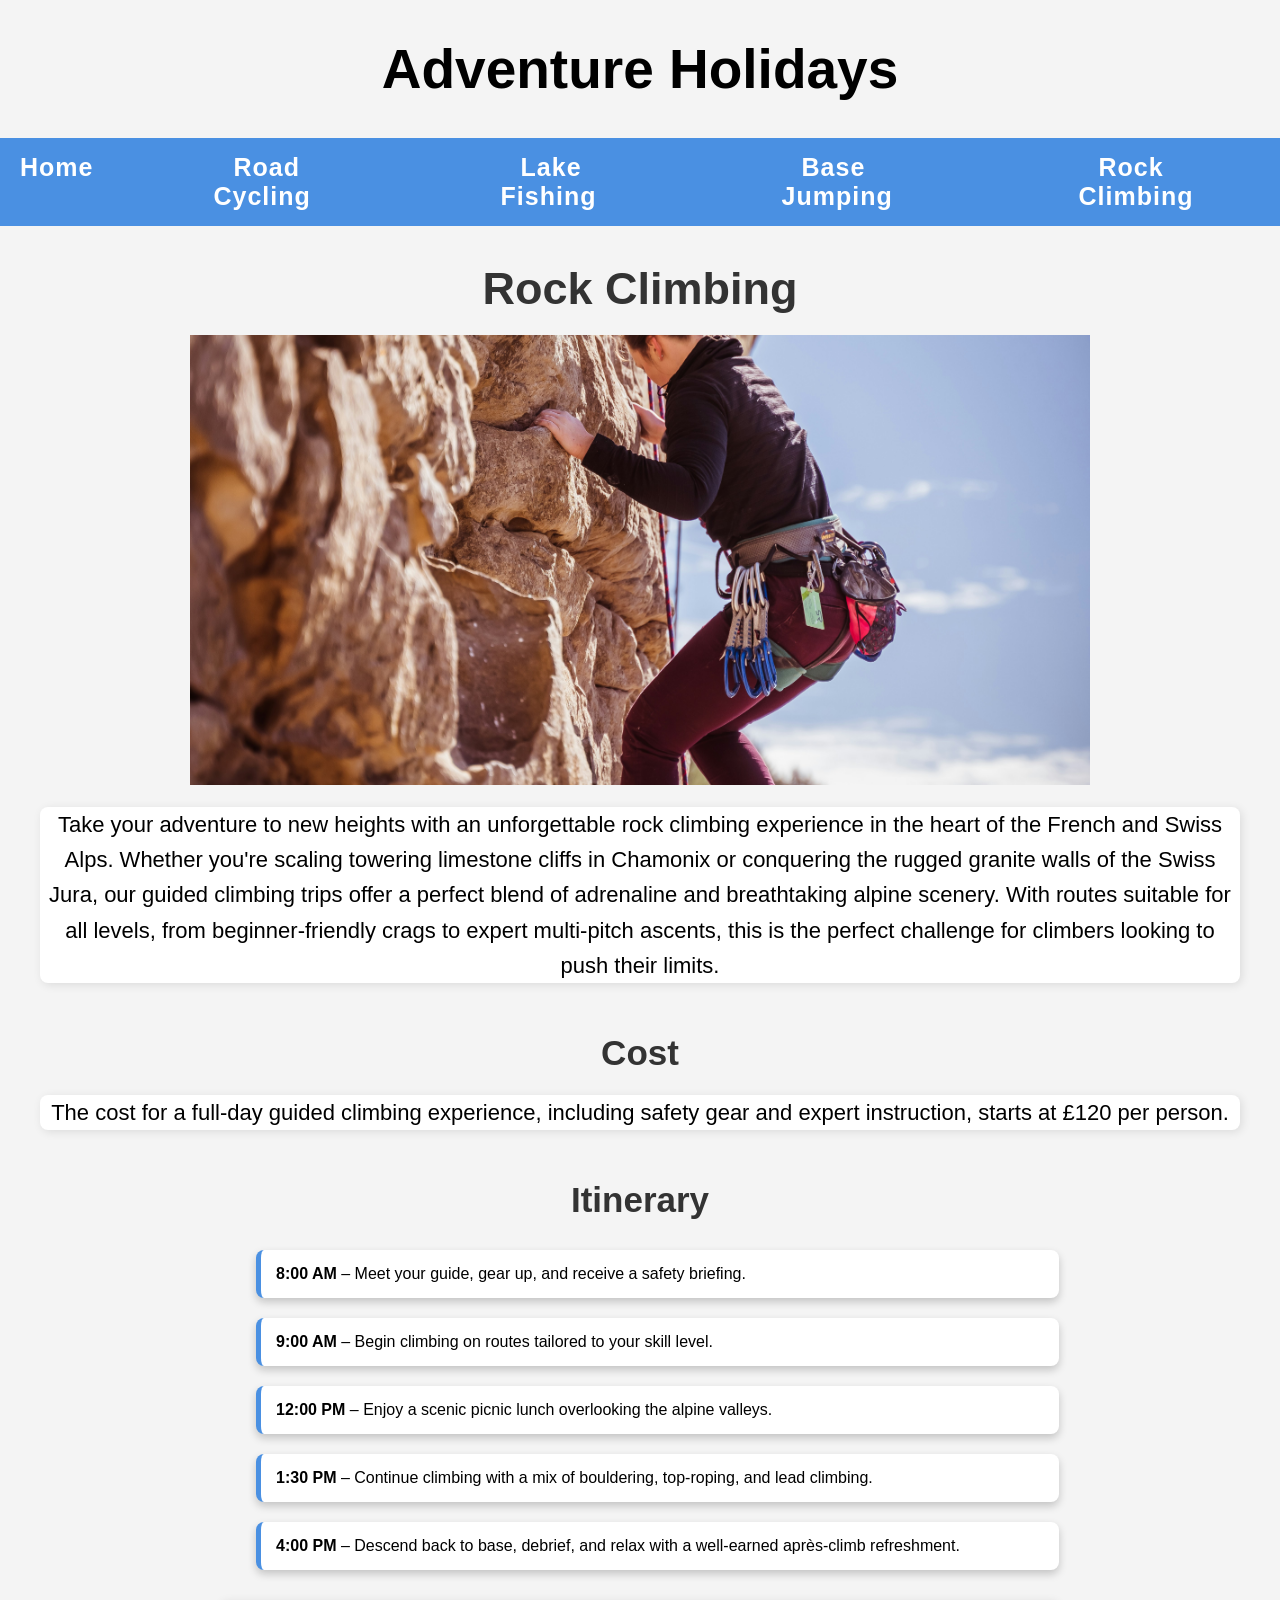
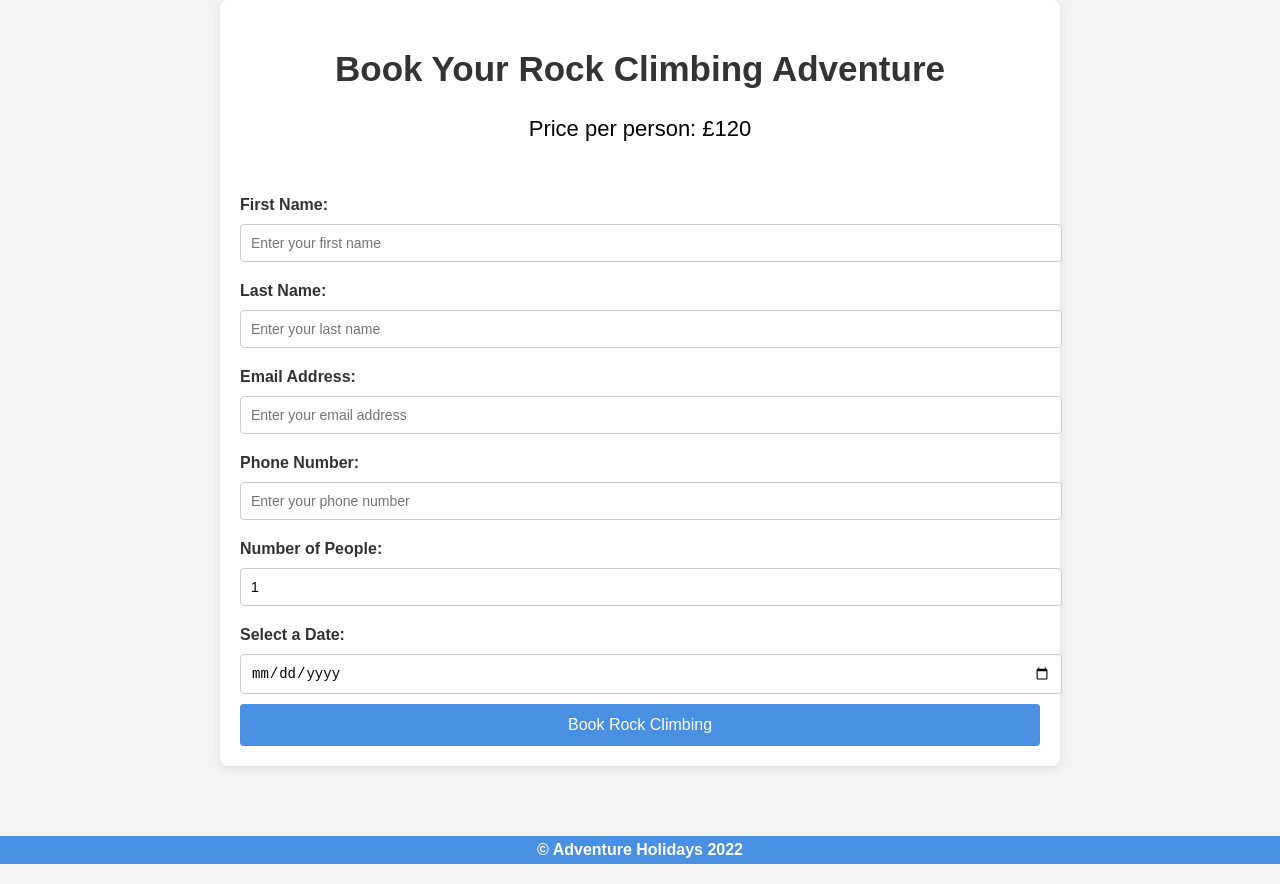
<file: rock-climbing.html>
<!DOCTYPE html>
<html lang="en">
<head>
    <meta charset="UTF-8">
    <meta name="viewport" content="width=device-width, initial-scale=1.0">
    <title>Rock Climbing</title>
    <link rel="Stylesheet" href="navbar.css">
    <link rel="Stylesheet" href="footer.css">
    <link rel="Stylesheet" href="rock-climbing.css">
    <link rel="Stylesheet" href="booking.css">


</head>
<body>

    <div class="content">
        <h1>Adventure Holidays</h1>

        <nav class="navbar">
            <ul>
                <li><a href="index.html">Home</a></li>
                <li><a href="road-cycling.html">Road Cycling</a></li>
                <li><a href="lake-fishing.html">Lake Fishing</a></li>
                <li><a href="base-jumping.html">Base Jumping</a></li>
                <li><a href="rock-climbing.html">Rock Climbing</a></li>
            </ul>
        </nav>

        <h2 class="large-heading">Rock Climbing</h2>

        <img src="Images/RockClimbing2.jpg" alt="Rock Climbing Image">

        <div class="Box">
        <p>Take your adventure to new heights with an unforgettable rock climbing experience in the heart of the French and Swiss Alps. Whether you're scaling towering limestone cliffs in Chamonix or conquering the rugged granite walls of the Swiss Jura, our guided climbing trips offer a perfect blend of adrenaline and breathtaking alpine scenery. With routes suitable for all levels, from beginner-friendly crags to expert multi-pitch ascents, this is the perfect challenge for climbers looking to push their limits.</p>
        </div> 

        <h2 class="small-heading">Cost</h2>

        <div class="Box">
        <p>The cost for a full-day guided climbing experience, including safety gear and expert instruction, starts at £120 per person.</p>
        </div>
    
        <h2 class="small-heading">Itinerary</h2>

        <div class="itinerary">
            <ul>
                <li><strong>8:00 AM</strong> – Meet your guide, gear up, and receive a safety briefing.</li>
                <li><strong>9:00 AM</strong> – Begin climbing on routes tailored to your skill level.</li>
                <li><strong>12:00 PM</strong> – Enjoy a scenic picnic lunch overlooking the alpine valleys.</li>
                <li><strong>1:30 PM</strong> – Continue climbing with a mix of bouldering, top-roping, and lead climbing.</li>
                <li><strong>4:00 PM</strong> – Descend back to base, debrief, and relax with a well-earned après-climb refreshment.</li>
            </ul>
        </div> 

        <div class="booking-container">
            <h2 class="small-heading">Book Your Rock Climbing Adventure</h2>
            <form action="submit-booking-rock-climbing.php" method="POST">
                <input type="hidden" name="activity" value="Rock Climbing">
                <p class="Prices">Price per person: £120</p>
    
                <label for="first-name-climbing">First Name:</label>
                <input type="text" id="first-name-climbing" name="first-name" placeholder="Enter your first name" required>
    
                <label for="last-name-climbing">Last Name:</label>
                <input type="text" id="last-name-climbing" name="last-name" placeholder="Enter your last name" required>
    
                <label for="email-climbing">Email Address:</label>
                <input type="email" id="email-climbing" name="email" placeholder="Enter your email address" required>
    
                <label for="phone-climbing">Phone Number:</label>
                <input type="tel" id="phone-climbing" name="phone" placeholder="Enter your phone number" required>
    
                <label for="num-people-climbing">Number of People:</label>
                <input type="number" id="num-people-climbing" name="num-people" min="1" value="1" oninput="updateTotalCost('climbing')" required>
    
                <label for="date-climbing">Select a Date:</label>
                <input type="date" id="date-climbing" name="date" required>
    
                <button type="button">Book Rock Climbing</button>
            </form>
        </div>
       
    </div>
    <footer>© Adventure Holidays 2022</footer>   
    
</body>
</html>
</file>
<file: footer.css>
footer{
    text-align: center;
    font-family: Arial, Helvetica, sans-serif;
    font-weight: 700;
    color: white;
    margin-top: 50px;
    margin-bottom: 20px;
    background-color: #4A90E2; 
    padding: 5px;
    width: 100%;
}
</file>
<file: home.css>
.content h1{
    text-align: center; /* Centers the heading */
    font-family: Arial, Helvetica, sans-serif; /* Chosen Font */
    font-size: 55px; /* Sets the font size */
}

.content h2 {
   text-align: center; /* Centers the heading */
   font-family: Arial, Helvetica, sans-serif; /* Chosen Font */
   font-size: 35px; /* Sets the font size */
}

.content p {
    text-align: center; /* Centers the paragraph text */
    font-family: Arial, Helvetica, sans-serif;  /* Chosen Font */
    font-size: larger; /* Increases font size slightly */
    font-size: 22px; /* Sets the font size */ 
    margin-bottom: 50px; /* Adds space below paragraphs */
    line-height: 1.6; /* Increases line spacing for readability */
}

.Box {

    width: 1200px; /* Sets a fixed width for the box */
    height: auto; /* Allows the height to adjust based on content */
    margin-left: auto; /* Centers the box horizontally */
    margin-right: auto; /* Centers the box horizontally */
    background: white; /* Gives the box a white background */
    border-radius: 8px; /* Rounds the corners of the box */
    box-shadow: 2px 2px 10px rgba(0, 0, 0, 0.1); /* Adds a soft shadow for depth */

}

.centre {
    text-align: center; /* Centers text or elements with this class */
}

.contact-form {
    width: 40%; /* Sets the form width to 40% of its container */
    margin: 20px auto; /* Centers the form horizontally with margin */
    padding: 20px; /* Adds padding inside the form */
    background: #f4f4f4; /* Light background for the form */
    border-radius: 8px; /* Rounds the corners of the form */
    box-shadow: 2px 2px 10px rgba(0, 0, 0, 0.1); /* Adds shadow for depth */
}


.name-row {
    display: flex; /* Uses flexbox for layout */
    gap: 40px; /* Adds space between name fields */
}

.input-group {
    flex: 1; /* Allows the input group to take up available space */
    display: flex;
    flex-direction: column; /* Aligns label and input vertically */
}

.contact-form label {
    display: block; /* Makes label a block element */
    margin: 5px 0; /* Adds margin above and below the label */
    font-weight: bold; /* Makes label text bold */
    font-family: Arial, Helvetica, sans-serif; /* Specifies font */
}

.contact-form input,
.contact-form textarea {
    width: 100%; /* Makes input fields take full width */
    padding: 8px; /* Adds padding inside the fields */
    margin-bottom: 10px; /* Adds margin below each input */
    border: 1px solid #ccc; /* Light border for inputs */
    border-radius: 5px; /* Rounded corners for inputs */
    font-size: 14px; /* Sets font size */
    font-family: Arial, Helvetica, sans-serif; /* Specifies font */
    resize: none; /* Prevents resizing of the textarea */
}

.contact-form button {
    background: #4A90E2; /* Blue background for the button */
    color: white; /* White text color */
    padding: 10px 15px; /* Adds padding inside the button */
    border: none; /* Removes default border */
    border-radius: 5px; /* Rounded corners for the button */
    font-size: 18px; /* Sets font size */
    cursor: pointer; /* Changes cursor to pointer on hover */
    display: block; /* Makes the button a block element */
    margin: 0 auto; /* Centers the button horizontally */
}

.contact-form button:hover {
    background: #1d73d6; /* Changes background color on hover */
}

img {
    width: 800px;  /* Sets a fixed width for images */
    height: 450px; /* Sets a fixed height for images */
    object-fit: cover;  /* Ensures images fill the area without distorting */
    margin-top: 20px; /* Adds top margin for spacing */
    display: block; /* Makes the image a block element */
    margin-left: auto; /* Centers the image horizontally */
    margin-right: auto; /* Centers the image horizontally */
}
</file>
<file: navbar.css>
.navbar {
    background-color: #4A90E2; /* Sets a blue background color for the navbar */
    padding: 10px 0; /* Adds vertical padding to top and bottom */
    display: flex; /* align navbar items horizontally */
    justify-content: center; /* Centers the items horizontally inside the navigation bar */
}

.navbar ul {
    list-style: none; /* Removes bullet points from the list */
    padding: 5px 0; /* Adds vertical padding inside the list */
    margin: 0; /* Removes default margin */
    display: flex; /* Lays out items in a horizontal row */
    gap: 100px; /* Adds space between each item on navigation bar */
}

.navbar li {
    display: inline-block;  /* Allows styling as block and placing items inline */
}

.navbar a {
    text-decoration: none; /* Removes the underline from links */
    font-size: 25px; /* Makes the font size larger */
    font-weight: bold; /* Makes the text bold */
    color: white; /* Sets the text color to white */
    padding: 15px 20px; /* Adds space around the text */
    border-radius: 5px; /* Rounds the corners slightly */
    transition: background 0.3s; /* Transition effect when hovering over text*/
    font-family: Arial, Helvetica, sans-serif;
    letter-spacing: 1px; /* Adds spacing between letters */
}


.navbar a:hover {
    background-color: #1d73d6; /* Changes background colour when hovered over */
}
</file>
<file: Base-jumping.css>
.content h1{ 
    text-align: center; /* Centers the main header text */
    font-family: Arial, Helvetica, sans-serif; /* Chosen Font */
    font-size: 55px; /* Sets the font size */
}

.large-heading {
    text-align: center; /* Centers the heading */ 
    font-family: Arial, Helvetica, sans-serif; /* Chosen Font */
    font-size: 45px; /* Sets the font size */
 }

 .small-heading {

    text-align: center; /* Centers the heading */
    font-family: Arial, Helvetica, sans-serif; /* Chosen Font */
    font-size: 35px; /* Sets the font size */
 }

 img {
    width: 900px;  /* Sets a fixed width for images */
    height: 450px; /* Sets a fixed height for images */
    object-fit: cover; /* Ensures images fill the area without distorting */
    margin-top: 20px; /* Adds top margin for spacing */
    display: block; /* Makes the image a block element */
    margin-left: auto; /* Centers the image horizontally */
    margin-right: auto; /* Centers the image horizontally */
}

.content p {
    text-align: center; /* Centers the paragraph text */
    font-family: Arial, Helvetica, sans-serif;  /* Chosen Font */
    font-size: larger; /* Increases font size slightly */
    font-size: 22px; /* Sets the font size */ 
    margin-bottom: 50px; /* Adds space below paragraphs */
    line-height: 1.6; /* Increases line spacing for readability */
} 

.itinerary {
    text-align: center; /* Centers the itinerary content */
    margin: 0 auto; /* Centers the entire container */
    width: 60%; /* Sets a fixed width */
}

.itinerary ul {
    list-style-type: none; /* Removes bullet points from the list */
    padding: 0; /* Removes padding from the list */
}

.itinerary ul li {
    background-color: #d1cfcf; /* Selected background colour */
    margin: 10px auto; /* Adds space between each item */
    padding: 10px; /* Adds padding inside each item */
    border-left: 5px solid #4A90E2;  /* Adds a blue left border */
    font-size: 16px; /* Sets the font size */ 
    display: inline-block; /* Displays list items inline */
    text-align: left;  /* Aligns text to the left */
    width: 100%;  /* Ensures the list items take full width */
    font-family: Arial, Helvetica, sans-serif; /* Chosen Font */
}

.itinerary ul li {
    background: white;
    box-shadow: 0px 4px 8px rgba(0, 0, 0, 0.2);
    border-radius: 8px;
    padding: 15px;
}

body {
    font-family: Arial, sans-serif; /* Chosen Font */
    background-color: white;
    display: flex;
    justify-content: center;
    align-items: flex-start;
    flex-wrap: wrap;
    padding-top: 50px;
    margin: 0;
}

.Box {

    width: 1200px;
    height: auto;
    margin-left: auto;
    margin-right: auto;
    background: white;
    border-radius: 8px;
    box-shadow: 2px 2px 10px rgba(0, 0, 0, 0.1);

}
</file>
<file: booking.css>
body {
    font-family: Arial, sans-serif; /* Chosen Font */
    background-color: #f4f4f4; /* Light grey background for the page */
    margin: 0; /* Removes default margin */
    padding: 0; /* Removes default padding */
}

.booking-container {
    max-width: 800px; /* Limits the width of the booking form */
    margin: 20px auto; /* Centers the form on the page */
    background-color: #fff; /* White background for the form */
    padding: 20px; /* Adds padding inside the form */
    border-radius: 8px; /* Rounds the corners of the form */
    box-shadow: 0 2px 10px rgba(0, 0, 0, 0.1); /* Adds a subtle shadow */
}

h2 {
    text-align: center; /* Centers the heading */
    color: #333; /* Dark text color */
    margin-bottom: 20px; /* Adds space below the heading */
}

label {
    font-weight: bold; /* Makes labels bold */
    margin-top: 10px; /* Adds space above labels */
    display: block; /* Makes labels block elements */
    color: #333; /* Dark text color for labels */
}

input[type="text"],
input[type="email"],
input[type="tel"],
input[type="number"],
input[type="date"],
textarea {
    width: 100%; /* Makes input fields full-width */
    padding: 10px; /* Adds padding inside fields */
    margin: 10px 0; /* Adds margin between fields */
    border: 1px solid #ccc; /* Light border for fields */
    border-radius: 4px; /* Rounded corners for inputs */
    font-size: 14px; /* Standard font size for input text */
}

input[type="radio"] {
    margin-right: 10px; /* Adds space to the right */
}

.prices {
    font-size: 16px; /* Sets the font size for price text */
    color: #333; /* Dark text color */
    font-weight: bold; /* Makes the price text bold */
}

button {
    background-color: #4A90E2; /* Sets button background color */
    color: white; /* White text on the button */
    padding: 12px 20px; /* Adds padding inside the button */
    border: none; /* Removes default border */
    border-radius: 4px; /* Rounds button corners */
    cursor: pointer; /* Pointer cursor on hover */
    width: 100%; /* Makes the button take full width */
    font-size: 16px; /* Sets font size */
    transition: background-color 0.3s; /* Smooth transition for background color */
}


button:hover {
    background-color: #1d73d6; /* Changes button color when hovering over */
}

.error-message {
    color: red; /* Red color for error text */
    font-size: 14px; /* Sets font size for error messages */
    margin-top: 10px; /* Adds space above error messages */
}
</file>
<file: base-jumping.css>
.content h1{ 
    text-align: center; /* Centers the main header text */
    font-family: Arial, Helvetica, sans-serif; /* Chosen Font */
    font-size: 55px; /* Sets the font size */
}

.large-heading {
    text-align: center; /* Centers the heading */ 
    font-family: Arial, Helvetica, sans-serif; /* Chosen Font */
    font-size: 45px; /* Sets the font size */
 }

 .small-heading {

    text-align: center; /* Centers the heading */
    font-family: Arial, Helvetica, sans-serif; /* Chosen Font */
    font-size: 35px; /* Sets the font size */
 }

 img {
    width: 900px;  /* Sets a fixed width for images */
    height: 450px; /* Sets a fixed height for images */
    object-fit: cover; /* Ensures images fill the area without distorting */
    margin-top: 20px; /* Adds top margin for spacing */
    display: block; /* Makes the image a block element */
    margin-left: auto; /* Centers the image horizontally */
    margin-right: auto; /* Centers the image horizontally */
}

.content p {
    text-align: center; /* Centers the paragraph text */
    font-family: Arial, Helvetica, sans-serif;  /* Chosen Font */
    font-size: larger; /* Increases font size slightly */
    font-size: 22px; /* Sets the font size */ 
    margin-bottom: 50px; /* Adds space below paragraphs */
    line-height: 1.6; /* Increases line spacing for readability */
} 

.itinerary {
    text-align: center; /* Centers the itinerary content */
    margin: 0 auto; /* Centers the entire container */
    width: 60%; /* Sets a fixed width */
}

.itinerary ul {
    list-style-type: none; /* Removes bullet points from the list */
    padding: 0; /* Removes padding from the list */
}

.itinerary ul li {
    background-color: #d1cfcf; /* Selected background colour */
    margin: 10px auto; /* Adds space between each item */
    padding: 10px; /* Adds padding inside each item */
    border-left: 5px solid #4A90E2;  /* Adds a blue left border */
    font-size: 16px; /* Sets the font size */ 
    display: inline-block; /* Displays list items inline */
    text-align: left;  /* Aligns text to the left */
    width: 100%;  /* Ensures the list items take full width */
    font-family: Arial, Helvetica, sans-serif; /* Chosen Font */
}

.itinerary ul li {
    background: white;
    box-shadow: 0px 4px 8px rgba(0, 0, 0, 0.2);
    border-radius: 8px;
    padding: 15px;
}

body {
    font-family: Arial, sans-serif; /* Chosen Font */
    background-color: white;
    display: flex;
    justify-content: center;
    align-items: flex-start;
    flex-wrap: wrap;
    padding-top: 50px;
    margin: 0;
}

.Box {

    width: 1200px;
    height: auto;
    margin-left: auto;
    margin-right: auto;
    background: white;
    border-radius: 8px;
    box-shadow: 2px 2px 10px rgba(0, 0, 0, 0.1);

}
</file>
<file: lake-fishing.css>
.content h1{
    text-align: center;
    font-family: Arial, Helvetica, sans-serif;
    font-size: 55px;
}

.large-heading {
    text-align: center;
    font-family: Arial, Helvetica, sans-serif;
    font-size: 45px;
 }

 .small-heading {

    text-align: center;
    font-family: Arial, Helvetica, sans-serif;
    font-size: 35px;
 }
 
 img {
    width: 900px;  
    height: 450px; 
    object-fit: cover; 
    margin-top: 20px;
    display: block;
    margin-left: auto;
    margin-right: auto;
}

.content p {
    text-align: center;
    font-family: Arial, Helvetica, sans-serif; 
    font-size: larger;
    font-size: 22px;
    margin-bottom: 50px; 
    line-height: 1.6; 
}

.itinerary {
    text-align: center ; 
    margin: 0 auto; 
    width: 60%; 
}

.itinerary ul {
    list-style-type: none; 
    padding: 0;
}

.itinerary ul li {
    margin: 10px auto;
    padding: 10px;
    border-left: 5px solid #4A90E2; 
    font-size: 16px;
    display: inline-block; 
    text-align: left; 
    width: 100%; 
    font-family: Arial, Helvetica, sans-serif;
}

.itinerary ul li {
    background: white;
    box-shadow: 0px 4px 8px rgba(0, 0, 0, 0.2);
    border-radius: 8px;
    padding: 15px;
}

body {
    font-family: Arial, sans-serif;
    background-color: white;
    display: flex;
    justify-content: center;
    align-items: flex-start;
    flex-wrap: wrap;
    padding-top: 50px;
    margin: 0;
}

.Box {

    width: 1200px;
    height: auto;
    margin-left: auto;
    margin-right: auto;
    background: white;
    border-radius: 8px;
    box-shadow: 2px 2px 10px rgba(0, 0, 0, 0.1);

}
</file>
<file: road-cycling.css>
.content h1{
    text-align: center;
    font-family: Arial, Helvetica, sans-serif;
    font-size: 55px;
}

.large-heading {
    text-align: center;
    font-family: Arial, Helvetica, sans-serif;
    font-size: 45px;
 }

 .small-heading {

    text-align: center;
    font-family: Arial, Helvetica, sans-serif;
    font-size: 35px;
 }
 
 img {
    width: 900px;  
    height: 450px; 
    object-fit: cover; 
    margin-top: 20px;
    display: block;
    margin-left: auto;
    margin-right: auto;
}

.content p {
    text-align: center;
    font-family: Arial, Helvetica, sans-serif; 
    font-size: larger;
    font-size: 22px;
    margin-bottom: 50px; 
    line-height: 1.6; 
}

.itinerary {
    text-align: center ; 
    margin: 0 auto; 
    width: 60%; 
}

.itinerary ul {
    list-style-type: none; 
    padding: 0;
}

.itinerary ul li {
    background-color: #d1cfcf; 
    margin: 10px auto;
    padding: 10px;
    border-left: 5px solid #4A90E2; 
    font-size: 16px;
    display: inline-block; 
    text-align: left; 
    width: 100%; 
    font-family: Arial, Helvetica, sans-serif;
}

.itinerary ul li {
    background: white;
    box-shadow: 0px 4px 8px rgba(0, 0, 0, 0.2);
    border-radius: 8px;
    padding: 15px;
}

body {
    font-family: Arial, sans-serif;
    background-color: white;
    display: flex;
    justify-content: center;
    align-items: flex-start;
    flex-wrap: wrap;
    padding-top: 50px;
    margin: 0;
}

.Box {

    width: 1200px;
    height: auto;
    margin-left: auto;
    margin-right: auto;
    background: white;
    border-radius: 8px;
    box-shadow: 2px 2px 10px rgba(0, 0, 0, 0.1);

}
</file>
<file: Rock-climbing.css>
.content h1{
    text-align: center;
    font-family: Arial, Helvetica, sans-serif;
    font-size: 55px;
}

.large-heading {
    text-align: center;
    font-family: Arial, Helvetica, sans-serif;
    font-size: 45px;
 }

 .small-heading {

    text-align: center;
    font-family: Arial, Helvetica, sans-serif;
    font-size: 35px;
 }

 img {
    width: 900px;  
    height: 450px; 
    object-fit: cover; 
    margin-top: 20px;
    display: block;
    margin-left: auto;
    margin-right: auto;
}

.content p {
    text-align: center;
    font-family: Arial, Helvetica, sans-serif; 
    font-size: larger;
    font-size: 22px;
    margin-bottom: 50px; 
    line-height: 1.6; 
}

.itinerary {
    text-align: center ; 
    margin: 0 auto; 
    width: 60%; 
}

.itinerary ul {
    list-style-type: none; 
    padding: 0;
}

.itinerary ul li { 
    margin: 10px auto;
    padding: 10px;
    border-left: 5px solid #4A90E2; 
    font-size: 16px;
    display: inline-block; 
    text-align: left; 
    width: 100%; 
    font-family: Arial, Helvetica, sans-serif;
}

.itinerary ul li {
    background: white;
    box-shadow: 0px 4px 8px rgba(0, 0, 0, 0.2);
    border-radius: 8px;
    padding: 15px;
}

body {
    font-family: Arial, sans-serif;
    background-color: white;
    display: flex;
    justify-content: center;
    align-items: flex-start;
    flex-wrap: wrap;
    padding-top: 50px;
    margin: 0;
}


.Box {

    width: 1200px;
    height: auto;
    margin-left: auto;
    margin-right: auto;
    background: white;
    border-radius: 8px;
    box-shadow: 2px 2px 10px rgba(0, 0, 0, 0.1);

}
</file>
<file: rock-climbing.css>
.content h1{
    text-align: center;
    font-family: Arial, Helvetica, sans-serif;
    font-size: 55px;
}

.large-heading {
    text-align: center;
    font-family: Arial, Helvetica, sans-serif;
    font-size: 45px;
 }

 .small-heading {

    text-align: center;
    font-family: Arial, Helvetica, sans-serif;
    font-size: 35px;
 }

 img {
    width: 900px;  
    height: 450px; 
    object-fit: cover; 
    margin-top: 20px;
    display: block;
    margin-left: auto;
    margin-right: auto;
}

.content p {
    text-align: center;
    font-family: Arial, Helvetica, sans-serif; 
    font-size: larger;
    font-size: 22px;
    margin-bottom: 50px; 
    line-height: 1.6; 
}

.itinerary {
    text-align: center ; 
    margin: 0 auto; 
    width: 60%; 
}

.itinerary ul {
    list-style-type: none; 
    padding: 0;
}

.itinerary ul li { 
    margin: 10px auto;
    padding: 10px;
    border-left: 5px solid #4A90E2; 
    font-size: 16px;
    display: inline-block; 
    text-align: left; 
    width: 100%; 
    font-family: Arial, Helvetica, sans-serif;
}

.itinerary ul li {
    background: white;
    box-shadow: 0px 4px 8px rgba(0, 0, 0, 0.2);
    border-radius: 8px;
    padding: 15px;
}

body {
    font-family: Arial, sans-serif;
    background-color: white;
    display: flex;
    justify-content: center;
    align-items: flex-start;
    flex-wrap: wrap;
    padding-top: 50px;
    margin: 0;
}


.Box {

    width: 1200px;
    height: auto;
    margin-left: auto;
    margin-right: auto;
    background: white;
    border-radius: 8px;
    box-shadow: 2px 2px 10px rgba(0, 0, 0, 0.1);

}
</file>
